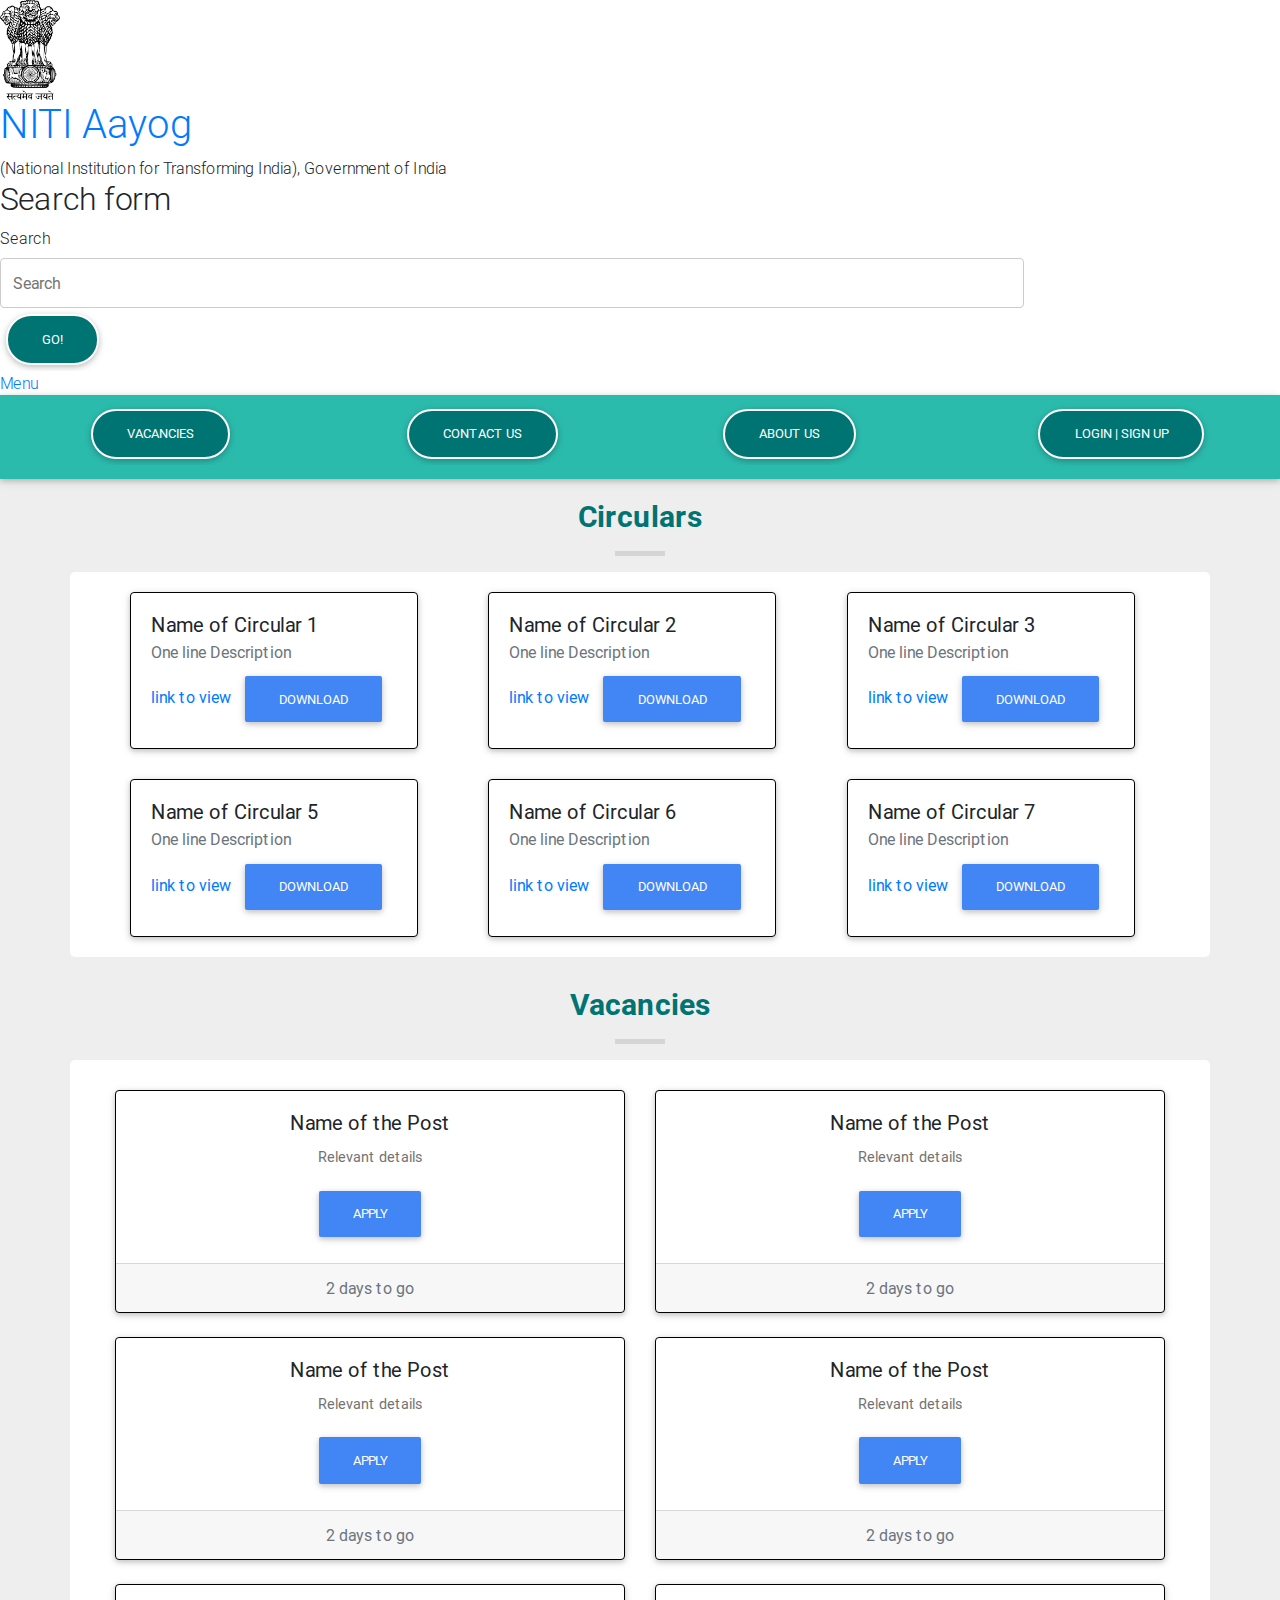
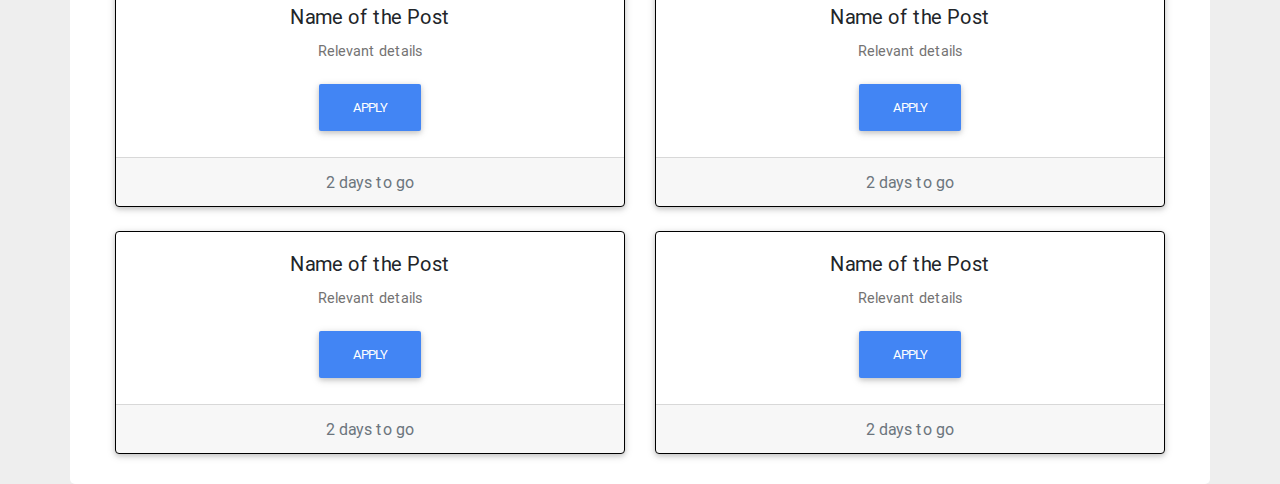
<file: index.html>
<!DOCTYPE html>
<html lang="en">

<head>
    <meta charset="utf-8">
    <meta name="viewport" content="width=device-width, initial-scale=1, shrink-to-fit=no">
    <meta http-equiv="x-ua-compatible" content="ie=edge">
    <title>Niti Recruitment Portal</title>
    <!--niti-->
    <script src="http://www.niti.gov.in/writereaddata/files/js/js_jpJjaUC0z8JMIyav5oQrYykDRUb64rpaUDpB4Y9aklU.js"></script>
    <script src="http://www.niti.gov.in/writereaddata/files/js/js_kjGM7jX1eYCQbEk4ubtTH8-fhvlhzxwjHW8Nm7xWO4g.js"></script>
    <script src="http://www.niti.gov.in/writereaddata/files/js/js_NpX2cwCeepkWZZ194B6-ViyVBHleaYLOx5R9EWBOMRU.js"></script>
    <script src="http://www.niti.gov.in/writereaddata/files/js/js_dSWe28R9aut0zk2Q7D9gMSKfigN2S6f7tV-BBDjqfqI.js"></script>
    <script src="http://www.niti.gov.in/sites/all/modules/lightbox2/js/lightbox.js?1530437818"></script>
    <link rel="shortcut icon" href="http://www.niti.gov.in/writereaddata/files/emblem.png" type="image/png" />
    <meta name="generator" content="Drupal 7 (http://drupal.org)" />
    <link rel="canonical" href="http://www.niti.gov.in/" />
    <link rel="shortlink" href="http://www.niti.gov.in/" />
    <link type="text/css" rel="stylesheet" href="http://www.niti.gov.in/writereaddata/files/css/css_7WwIWPcF3BJH2MEvXMilj8qkzJhDtivNbgRsXt-CP00.css" media="all" />
    <link type="text/css" rel="stylesheet" href="http://www.niti.gov.in/writereaddata/files/css/css_Q7R7Blo9EYqLDI5rIlO_T3uTFBjIXjLpcqMHjTvVdmg.css" media="all" />
    <link type="text/css" rel="stylesheet" href="http://www.niti.gov.in/writereaddata/files/css/css_LuD7btqj1rni-HdrR0wZyMIfYbNznzS1nXclUw0UZ9Y.css" media="all" />
    <link type="text/css" rel="stylesheet" href="http://www.niti.gov.in/writereaddata/files/css/css_3mxk3jWqjvqOjJopFtLdXjQjDxbTR7etUqF1J7_Hlag.css" media="all" />
    <style media="screen">body{font-size:100%  !important;}body.textsize-90{font-size:90% !important;}body.textsize-100{font-size:100% !important;}body.textsize-110{font-size:110% !important;}
    </style>
    <link type="text/css" rel="stylesheet" href="http://www.niti.gov.in/writereaddata/files/css/css_LnYnQzcXuZdIU-yYnA8WXchv96RvdPucZhVtla4vemw.css" media="all" />
    <link type="text/css" rel="stylesheet" href="http://www.niti.gov.in/writereaddata/files/css/css_tJ5zVyCXjg4k4UAA5_IsV2lEQHkvtgb7GluPUnXw6oo.css" media="all" />
    <link type="text/css" rel="stylesheet" href="http://www.niti.gov.in/styleswitcher/css/niti?pao4of" media="all" id="styleswitcher-css" />
    <!--end of niti part-->
    <link rel="stylesheet" href="https://stackpath.bootstrapcdn.com/bootstrap/4.1.1/css/bootstrap.min.css" integrity="sha384-WskhaSGFgHYWDcbwN70/dfYBj47jz9qbsMId/iRN3ewGhXQFZCSftd1LZCfmhktB" crossorigin="anonymous">
    <script src="https://code.jquery.com/jquery-3.3.1.slim.min.js" integrity="sha384-q8i/X+965DzO0rT7abK41JStQIAqVgRVzpbzo5smXKp4YfRvH+8abtTE1Pi6jizo" crossorigin="anonymous"></script>
    <script src="//cdnjs.cloudflare.com/ajax/libs/jquery/3.2.1/jquery.min.js"></script>
    <script src="https://cdnjs.cloudflare.com/ajax/libs/popper.js/1.14.3/umd/popper.min.js" integrity="sha384-ZMP7rVo3mIykV+2+9J3UJ46jBk0WLaUAdn689aCwoqbBJiSnjAK/l8WvCWPIPm49" crossorigin="anonymous"></script>
    <script src="https://stackpath.bootstrapcdn.com/bootstrap/4.1.1/js/bootstrap.min.js" integrity="sha384-smHYKdLADwkXOn1EmN1qk/HfnUcbVRZyYmZ4qpPea6sjB/pTJ0euyQp0Mk8ck+5T" crossorigin="anonymous"></script>
    <link rel="stylesheet" href="https://maxcdn.bootstrapcdn.com/font-awesome/4.7.0/css/font-awesome.min.css">
    <link href="css/bootstrap.min.css" rel="stylesheet">
    <link href="css/mdb.min.css" rel="stylesheet">
    <link href="css/style.css" rel="stylesheet">
    <script src="myscript.js" type="text/javascript"></script>
</head>

<body>
<div class="header-box">
    <div class="mid-box">

        <div class="emblem"><img alt="emblem" title="emblem" src="img/emblem.png" style="width: 60px ;height:100px; "><a href="http://niti.gov.in" title="National Emblem" rel="home" class="header__logo" id="logo"></a></div>

        <!--end of emblem-->
        <div class="header__name-and-slogan logo" id="name-and-slogan">
            <h1 class="header__site-name" id="site-name">
                <a href="http://niti.gov.in"
                   title="Home" class="header__site-link"
                   rel="home">
                    NITI Aayog

                </a>
            </h1>
            <span>(National Institution for Transforming India), Government of India  </span>


        </div>
        <!--end of logo-->
        <div class="header-box-right">
            <div class="header__region region region-header">
                <div id="block-block-16" class="block block-block first odd">



                    <script type="text/javascript">
                        (function ($) {
                            $(document).ready(function() {
                                // Open PDF In New Window
                                $('a[href$=".pdf"]').attr('target', '_blank');
                                $('table').attr("title","<a href="http://www.niti.gov.in/content/overview-sustainable-development-goals">Sustainable Development Goals</a>");
                                    });

                        }(jQuery));
                    </script>

                    <script type="text/javascript">
                        (function ($) {
                            $(document).ready(function() {
                                // apply Image alt attribute
                                $('img[title="application/pdf"]').attr('alt', 'png-image');
                                $('a[id="text_resize_increase"]').prepend('<img title="Increse" src="http://www.niti.gov.in/sites/all/modules/text_resize/aBig.gif" />')
                                $('a[id="text_resize_reset"]').prepend('<img title="Reset" src="http://www.niti.gov.in/sites/all/modules/text_resize/a_reset.gif" />')
                                $('a[id="text_resize_decrease"]').prepend('<img title="Decrease" src="http://www.niti.gov.in/sites/all/modules/text_resize/aSmall.gif" />')
                                $('img[title="Increse"]').attr("alt","Increse");
                                $('img[title="Reset"]').attr("alt","Reset");
                                $('img[title="Decrease"]').attr("alt","Decrease");
                                // $('img[src$=".gif"]').attr('alt', 'gif icon');
                                $('img[class="file-icon"]').attr('alt', 'docx/xlsx/pdf icon');
                                $('img[src$="/sites/default/files/imagepdf.png"]').attr('alt', 'pdf icon');
                                $('img[src$="/writereaddata/files/application-pdf.png"]').attr('alt', 'pdf icon');
                                $('img[src$="/writereaddata/files/header_images/extlink.png"]').attr('alt', 'External icon');
                                $('img[src$="/writereaddata/files/header_images/new-img.gif"]').attr('alt', 'New icon Image');
                            });

                        }(jQuery));
                    </script>


                </div>
                <div id="block-block-20" class="block block-block even">


                    <script type="text/javascript">
                        (function ($) {
                            $(document).ready(function() {
                                // apply Image alt attribute
                                $('table').prepend("<caption><a href="http://www.niti.gov.in/content/overview-sustainable-development-goals">Sustainable Development Goals</a></caption>");
                                    $('iframe').attr("title","iframe");
                            });

                        }(jQuery));
                    </script>
                </div>
                <div id="block-search-form" class="search block block-search last odd" role="search">


                    <form onsubmit='searchSubmit()' action='/' method='post' id='search-block-form' accept-charset='UTF-8'><input type='hidden' name='form-name' value='search-block-form' /><div><div class="container-inline">
                        <h2 class="element-invisible">Search form</h2>
                        <div class="form-item form-type-textfield form-item-search-block-form">
                            <label class="element-invisible" for="edit-search-block-form--2">Search </label>
                            <input title="Enter the terms you wish to search for." placeholder="Search" type="text" id="edit-search-block-form--2" name="search_block_form" value="" size="20" maxlength="128" class="form-text" />
                        </div>
                        <div class="form-actions form-wrapper" id="edit-actions"><input class="btn btn-default searchgo form-submit" type="submit" id="edit-submit" name="op" value="GO!" /></div><input type="hidden" name="form_build_id" value="form-KEzJidqBlEVQ7ThKzc7wx9_TuK3QgQsQlXK5jsI6SR4" />
                        <input type="hidden" name="form_id" value="search_block_form" />
                    </div>
                    </div></form>
                </div>
            </div>
            <!--end of search-->
            <a class="toggle-nav-bar" href="javascript:void(0);">
                <span class="menu-icon"></span>
                <span class="menu-text">Menu</span></a>
        </div>
        <!--endo of header-box-right-->
    </div>
    <!--end of header-box-mid-->
</div>
<nav class="navbar navbar-expand-lg navbar-dark default-color lighten-4">
    <button class="navbar-toggler" type="button" data-toggle="collapse" data-target="#basicExampleNav" aria-controls="basicExampleNav"
            aria-expanded="false" aria-label="Toggle navigation">
        <span class="navbar-toggler-icon"></span>
    </button>
    <div class="container">
        <div class="row">
            <!-- Collapsible content -->
            <div class="collapse navbar-collapse" id="basicExampleNav">

                <!-- Links -->
                <ul class="navbar-nav mr-auto">
                    <div class="col-md-5">
                        <li class="nav-item active">
                            <a href="#vacancies"><button type="button" class="btn btn-default">Vacancies</button></a>
                        </li>
                    </div>
                    <div class="col-md-5">
                        <li class="nav-item">
                            <a href="contactus.html"><button type="button" class="btn btn-default">Contact Us</button></a>
                        </li>
                    </div>
                    <div class="col-md-5">
                        <li class="nav-item">
                            <a href="About%20Us.html"> <button type="button" class="btn btn-default">About Us</button></a>
                        </li>
                    </div>
                    <div class="col-md-5">
                        <li class="nav-item">
                            <button type="button" class="btn btn-default" data-toggle="modal" data-target="#modalLRForm">Login | Sign up</button>
                        </li>
                    </div>


                </ul>

            </div>
        </div>
    </div>

</nav>
<div class="colorme" style="background-color: #eeeeee">

    <div class="heading" style="padding-top: 20px;">

        <center> <h1 style="color: #007473 !important; font-size:30px; font-weight: bolder;"><strong>Circulars</strong></h1> </center>
        <hr style="width: 50px; border-width: thick">
    </div>
    <div class="container">
        <div class="row" id="pad-right" style="background-color: white;padding:20px; border-radius: 5px; ">
            <div class="col-md-12" style="padding-left: 40px;">
                <div class="row" style="padding-bottom: 30px; ">
                    <div class="col-md-4 col-sm-12" id="pad-left">
                        <div class="card" style="width: 18rem; border:1px solid black;">
                            <div class="card-body">
                                <h5 class="card-title">Name of Circular 1</h5>
                                <h6 class="card-subtitle mb-2 text-muted">One line Description</h6>
                                <a href="#" class="card-link">link to view</a>&nbsp;
                                <a href="#" class="btn btn-primary">Download</a>
                            </div>
                        </div>
                    </div>
                    <div class="col-md-4 col-sm-12" id="pad-left">
                        <div class="card" style="width: 18rem;border:1px solid black;">
                            <div class="card-body">
                                <h5 class="card-title">Name of Circular 2</h5>
                                <h6 class="card-subtitle mb-2 text-muted">One line Description</h6>
                                <a href="#" class="card-link">link to view</a>&nbsp;
                                <a href="#" class="btn btn-primary">Download</a>
                            </div>
                        </div>

                    </div>
                    <div class="col-md-4 col-sm-12"  id="pad-left">
                        <div class="card" style="width: 18rem;border:1px solid black;">
                            <div class="card-body">
                                <h5 class="card-title">Name of Circular 3</h5>
                                <h6 class="card-subtitle mb-2 text-muted">One line Description</h6>
                                <a href="#" class="card-link">link to view</a>&nbsp;
                                <a href="#" class="btn btn-primary">Download</a>
                            </div>
                        </div>
                    </div>
                </div>
                <div class="row">
                    <div class="col-md-4 col-sm-12" id="pad-left">
                        <div class="card" style="width: 18rem;border:1px solid black;">
                            <div class="card-body">
                                <h5 class="card-title">Name of Circular 5</h5>
                                <h6 class="card-subtitle mb-2 text-muted">One line Description</h6>
                                <a href="#" class="card-link">link to view</a>&nbsp;
                                <a href="#" class="btn btn-primary">Download</a>
                            </div>
                        </div>
                    </div>
                    <div class="col-md-4 col-sm-12"  id="pad-left">
                        <div class="card" style="width: 18rem;border:1px solid black;">
                            <div class="card-body">
                                <h5 class="card-title">Name of Circular 6</h5>
                                <h6 class="card-subtitle mb-2 text-muted">One line Description</h6>
                                <a href="#" class="card-link">link to view</a>&nbsp;
                                <a href="#" class="btn btn-primary">Download</a>
                            </div>
                        </div>
                    </div>
                    <div class="col-md-4 col-sm-12"  id="pad-left">
                        <div class="card" style="width: 18rem;border:1px solid black;">
                            <div class="card-body">
                                <h5 class="card-title">Name of Circular 7</h5>
                                <h6 class="card-subtitle mb-2 text-muted">One line Description</h6>
                                <a href="#" class="card-link">link to view</a>&nbsp;
                                <a href="#" class="btn btn-primary">Download</a>
                            </div>
                        </div>
                    </div>
                </div>
            </div>
        </div>
    </div>


    <!--Modal: Login / Register Form-->
    <div class="modal fade" id="modalLRForm" tabindex="-1" role="dialog" aria-labelledby="myModalLabel" aria-hidden="true">
        <div class="modal-dialog cascading-modal" role="document">
            <!--Content-->
            <div class="modal-content">

                <!--Modal cascading tabs-->
                <div class="modal-c-tabs">

                    <!-- Nav tabs -->
                    <ul class="nav nav-tabs tabs-2 light-blue darken-3" role="tablist">
                        <li class="nav-item">
                            <a class="nav-link active" data-toggle="tab" href="#panel7" role="tab"><i class="fa fa-user mr-1"></i> Login</a>
                        </li>
                        <li class="nav-item">
                            <a class="nav-link" data-toggle="tab" href="#panel8" role="tab"><i class="fa fa-user-plus mr-1"></i> Register</a>
                        </li>
                    </ul>

                    <!-- Tab panels -->
                    <div class="tab-content">
                        <!--Panel 7-->
                        <div class="tab-pane fade in show active" id="panel7" role="tabpanel">

                            <!--Body-->
                            <div class="modal-body mb-1">
                                <div class="md-form form-sm mb-5">
                                    <i class="fa fa-envelope prefix"></i>
                                    <input type="email" id="modalLRInput10" class="form-control form-control-sm validate">
                                    <label data-error="wrong" data-success="right" for="modalLRInput10">Your email</label>
                                </div>

                                <div class="md-form form-sm mb-4">
                                    <i class="fa fa-lock prefix"></i>
                                    <input type="password" id="modalLRInput11" class="form-control form-control-sm validate">
                                    <label data-error="wrong" data-success="right" for="modalLRInput11">Your password</label>
                                </div>
                                <div class="text-center mt-2">
                                    <a href="index2.html"><button class="btn btn-info">Log in <i class="fa fa-sign-in ml-1"></i></button></a>
                                </div>
                            </div>
                            <!--Footer-->
                            <div class="modal-footer">
                                <div class="options text-center text-md-right mt-1">
                                    <p>Not a member? <a href="#" class="blue-text">Sign Up</a></p>
                                    <p>Forgot <a href="#" class="blue-text">Password?</a></p>
                                </div>
                                <button type="button" class="btn btn-outline-info waves-effect ml-auto" data-dismiss="modal">Close</button>
                            </div>

                        </div>
                        <!--/.Panel 7-->

                        <!--Panel 8-->
                        <div class="tab-pane fade" id="panel8" role="tabpanel">

                            <!--Body-->
                            <div class="modal-body">
                                <div class="md-form form-sm mb-5">
                                    <i class="fa fa-envelope prefix"></i>
                                    <input type="email" id="modalLRInput12" class="form-control form-control-sm validate">
                                    <label data-error="wrong" data-success="right" for="modalLRInput12">Your email</label>
                                </div>

                                <div class="md-form form-sm mb-5">
                                    <i class="fa fa-lock prefix"></i>
                                    <input type="password" id="modalLRInput13" class="form-control form-control-sm validate">
                                    <label data-error="wrong" data-success="right" for="modalLRInput13">Your password</label>
                                </div>

                                <div class="md-form form-sm mb-4">
                                    <i class="fa fa-lock prefix"></i>
                                    <input type="password" id="modalLRInput14" class="form-control form-control-sm validate">
                                    <label data-error="wrong" data-success="right" for="modalLRInput14">Repeat password</label>
                                </div>

                                <div class="text-center form-sm mt-2">
                                    <button class="btn btn-info">Sign up <i class="fa fa-sign-in ml-1"></i></button>
                                </div>

                            </div>
                            <!--Footer-->
                            <div class="modal-footer">
                                <div class="options text-right">
                                    <p class="pt-1">Already have an account? <a href="#" class="blue-text">Log In</a></p>
                                </div>
                                <button type="button" class="btn btn-outline-info waves-effect ml-auto" data-dismiss="modal">Close</button>
                            </div>
                        </div>
                        <!--/.Panel 8-->
                    </div>

                </div>
            </div>
            <!--/.Content-->
        </div>
    </div>



    <div class="heading" style="padding-top: 30px;" id="vacancies">

        <center> <h1 style="color: #007473 !important; font-size:30px; font-weight: bolder;"><strong>Vacancies</strong></h1> </center>
        <hr style="width: 50px; border-width: thick">
    </div>
    <div class="container" style="padding: 30px; background-color: white;border-radius: 5px;">
        <div class="container-fluid">
            <div class="row">
                <div class="col-md-6 col-sm-12">
                    <div class="card text-center" style="border:1px solid black;">
                        <div class="card-body">
                            <h5 class="card-title">Name of the Post</h5>
                            <p class="card-text" style="text-align: center">Relevant details</p>
                            <button type="button" class="btn btn-primary" data-toggle="modal" data-target="#modalLRForm">Apply</button>
                        </div>
                        <div class="card-footer text-muted">
                            2 days to go
                        </div>
                    </div>
                </div>
                <div class="col-md-6 col-sm-12">
                    <div class="card text-center" style="border:1px solid black;">
                        <div class="card-body">
                            <h5 class="card-title">Name of the Post</h5>
                            <p class="card-text" style="text-align: center">Relevant details</p>
                            <button type="button" class="btn btn-primary" data-toggle="modal" data-target="#modalLRForm">Apply</button>
                        </div>
                        <div class="card-footer text-muted">
                            2 days to go
                        </div>
                    </div>
                </div>
            </div>
        </div>
        <br>
        <div class="container-fluid">

            <div class="row">
                <div class="col-md-6 col-sm-12">
                    <div class="card text-center" style="border:1px solid black;">
                        <div class="card-body">
                            <h5 class="card-title">Name of the Post</h5>
                            <p class="card-text" style="text-align: center">Relevant details</p>
                            <button type="button" class="btn btn-primary" data-toggle="modal" data-target="#modalLRForm">Apply</button>
                        </div>
                        <div class="card-footer text-muted">
                            2 days to go
                        </div>
                    </div>
                </div>
                <div class="col-md-6 col-sm-12">
                    <div class="card text-center" style="border:1px solid black;">
                        <div class="card-body">
                            <h5 class="card-title">Name of the Post</h5>
                            <p class="card-text" style="text-align: center">Relevant details</p>
                            <button type="button" class="btn btn-primary" data-toggle="modal" data-target="#modalLRForm">Apply</button>
                        </div>
                        <div class="card-footer text-muted">
                            2 days to go
                        </div>
                    </div>
                </div>
            </div>
        </div>
        <br>
        <div class="container-fluid">
            <div class="row">
                <div class="col-md-6 col-sm-12">
                    <div class="card text-center" style="border:1px solid black;">
                        <div class="card-body">
                            <h5 class="card-title">Name of the Post</h5>
                            <p class="card-text" style="text-align: center">Relevant details</p>
                            <button type="button" class="btn btn-primary" data-toggle="modal" data-target="#modalLRForm">Apply</button>
                        </div>
                        <div class="card-footer text-muted">
                            2 days to go
                        </div>
                    </div>
                </div>
                <div class="col-md-6 col-sm-12">
                    <div class="card text-center" style="border:1px solid black;">
                        <div class="card-body">
                            <h5 class="card-title">Name of the Post</h5>
                            <p class="card-text" style="text-align: center">Relevant details</p>
                            <button type="button" class="btn btn-primary" data-toggle="modal" data-target="#modalLRForm">Apply</button>
                        </div>
                        <div class="card-footer text-muted">
                            2 days to go
                        </div>
                    </div>
                </div>
            </div>
        </div>
        <br>
        <div class="container-fluid">
            <div class="row">
                <div class="col-md-6 col-sm-12">
                    <div class="card text-center" style="border:1px solid black;">
                        <div class="card-body">
                            <h5 class="card-title">Name of the Post</h5>
                            <p class="card-text" style="text-align: center">Relevant details</p>
                            <button type="button" class="btn btn-primary" data-toggle="modal" data-target="#modalLRForm">Apply</button>
                        </div>
                        <div class="card-footer text-muted">
                            2 days to go
                        </div>
                    </div>
                </div>
                <div class="col-md-6 col-sm-12">
                    <div class="card text-center" style="border:1px solid black;">
                        <div class="card-body">
                            <h5 class="card-title">Name of the Post</h5>
                            <p class="card-text" style="text-align: center">Relevant details</p>
                            <button type="button" class="btn btn-primary" data-toggle="modal" data-target="#modalLRForm">Apply</button>
                        </div>
                        <div class="card-footer text-muted">
                            2 days to go
                        </div>
                    </div>
                </div>
            </div>
        </div>





        <script type="text/javascript" src="js/jquery-3.3.1.min.js"></script>
        <script type="text/javascript" src="js/popper.min.js"></script>
        <script type="text/javascript" src="js/bootstrap.min.js"></script>
        <script type="text/javascript" src="js/mdb.min.js"></script>

</body>

</html>
</file>
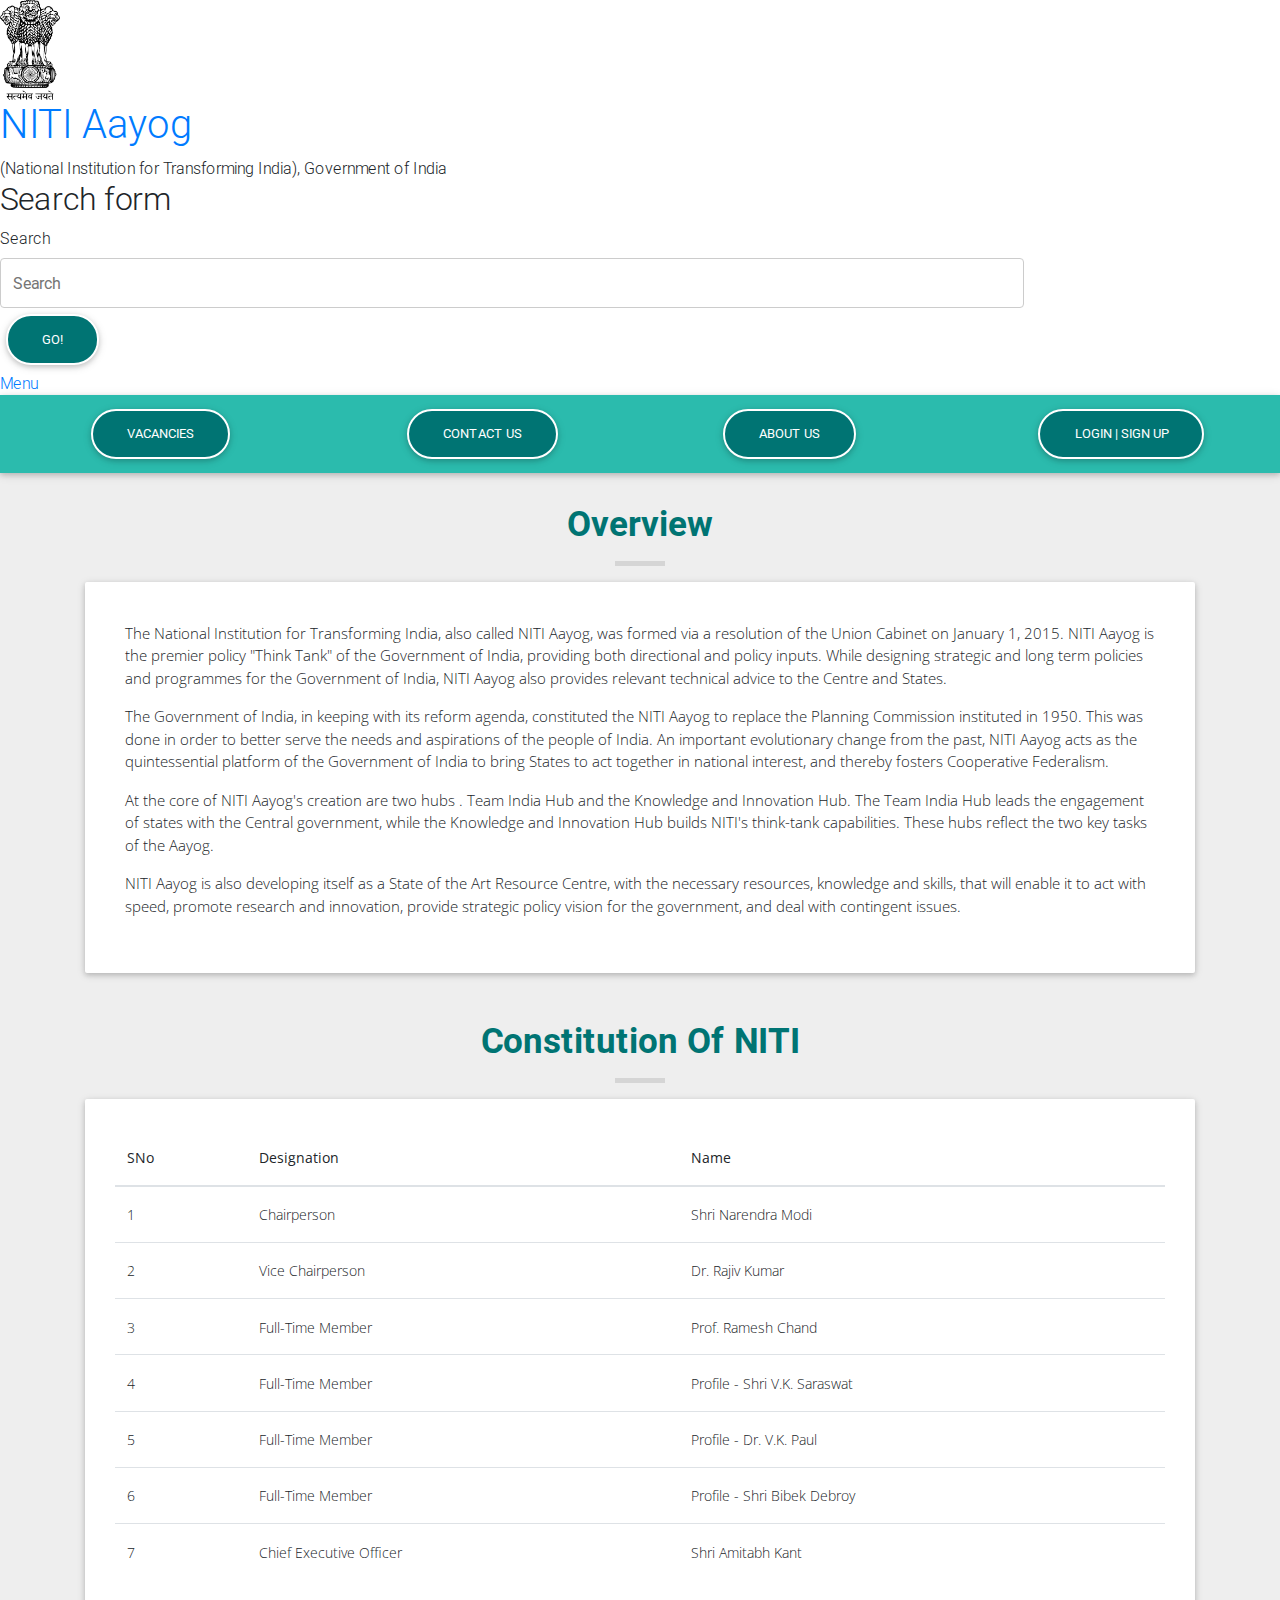
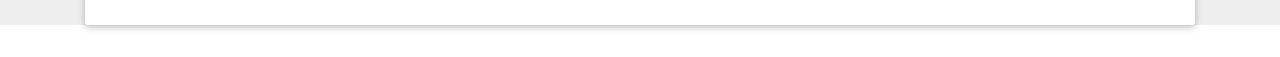
<file: About Us.html>
<!DOCTYPE html>
<html lang="en">
<head>
    <meta charset="UTF-8">
    <title>Title</title>
    <link href="https://fonts.googleapis.com/css?family=Open+Sans" rel="stylesheet">

    <meta name="viewport" content="width=device-width, initial-scale=1">
    <link rel="stylesheet" type="text/css" href="css/style.css">
    <link rel="stylesheet" href="https://stackpath.bootstrapcdn.com/bootstrap/4.1.0/css/bootstrap.min.css" integrity="sha384-9gVQ4dYFwwWSjIDZnLEWnxCjeSWFphJiwGPXr1jddIhOegiu1FwO5qRGvFXOdJZ4" crossorigin="anonymous">
    <link rel="stylesheet" href="https://use.fontawesome.com/releases/v5.1.0/css/all.css" integrity="sha384-lKuwvrZot6UHsBSfcMvOkWwlCMgc0TaWr+30HWe3a4ltaBwTZhyTEggF5tJv8tbt" crossorigin="anonymous">    <script src="https://code.jquery.com/jquery-3.3.1.slim.min.js" integrity="sha384-q8i/X+965DzO0rT7abK41JStQIAqVgRVzpbzo5smXKp4YfRvH+8abtTE1Pi6jizo" crossorigin="anonymous"></script>
    <script src="https://code.jquery.com/jquery-3.3.1.slim.min.js" integrity="sha384-q8i/X+965DzO0rT7abK41JStQIAqVgRVzpbzo5smXKp4YfRvH+8abtTE1Pi6jizo" crossorigin="anonymous"></script>
    <script src="https://cdnjs.cloudflare.com/ajax/libs/popper.js/1.14.3/umd/popper.min.js" integrity="sha384-ZMP7rVo3mIykV+2+9J3UJ46jBk0WLaUAdn689aCwoqbBJiSnjAK/l8WvCWPIPm49" crossorigin="anonymous"></script>
    <script src="https://stackpath.bootstrapcdn.com/bootstrap/4.1.1/js/bootstrap.min.js" integrity="sha384-smHYKdLADwkXOn1EmN1qk/HfnUcbVRZyYmZ4qpPea6sjB/pTJ0euyQp0Mk8ck+5T" crossorigin="anonymous"></script>


    <!-- for contactus-->
    <script src="http://www.niti.gov.in/writereaddata/files/js/js_jpJjaUC0z8JMIyav5oQrYykDRUb64rpaUDpB4Y9aklU.js"></script>
    <script src="http://www.niti.gov.in/writereaddata/files/js/js_kjGM7jX1eYCQbEk4ubtTH8-fhvlhzxwjHW8Nm7xWO4g.js"></script>
    <script src="http://www.niti.gov.in/writereaddata/files/js/js_NpX2cwCeepkWZZ194B6-ViyVBHleaYLOx5R9EWBOMRU.js"></script>
    <script src="http://www.niti.gov.in/writereaddata/files/js/js_dSWe28R9aut0zk2Q7D9gMSKfigN2S6f7tV-BBDjqfqI.js"></script>
    <script src="http://www.niti.gov.in/sites/all/modules/lightbox2/js/lightbox.js?1530437818"></script>
    <link rel="shortcut icon" href="http://www.niti.gov.in/writereaddata/files/emblem.png" type="image/png" />
    <meta name="generator" content="Drupal 7 (http://drupal.org)" />
    <link rel="canonical" href="http://www.niti.gov.in/" />
    <link rel="shortlink" href="http://www.niti.gov.in/" />
    <link type="text/css" rel="stylesheet" href="http://www.niti.gov.in/writereaddata/files/css/css_7WwIWPcF3BJH2MEvXMilj8qkzJhDtivNbgRsXt-CP00.css" media="all" />
    <link type="text/css" rel="stylesheet" href="http://www.niti.gov.in/writereaddata/files/css/css_Q7R7Blo9EYqLDI5rIlO_T3uTFBjIXjLpcqMHjTvVdmg.css" media="all" />
    <link type="text/css" rel="stylesheet" href="http://www.niti.gov.in/writereaddata/files/css/css_LuD7btqj1rni-HdrR0wZyMIfYbNznzS1nXclUw0UZ9Y.css" media="all" />
    <link type="text/css" rel="stylesheet" href="http://www.niti.gov.in/writereaddata/files/css/css_3mxk3jWqjvqOjJopFtLdXjQjDxbTR7etUqF1J7_Hlag.css" media="all" />
    <style media="screen">body{font-size:100%  !important;}body.textsize-90{font-size:90% !important;}body.textsize-100{font-size:100% !important;}body.textsize-110{font-size:110% !important;}
    </style>
    <link type="text/css" rel="stylesheet" href="http://www.niti.gov.in/writereaddata/files/css/css_LnYnQzcXuZdIU-yYnA8WXchv96RvdPucZhVtla4vemw.css" media="all" />
    <link type="text/css" rel="stylesheet" href="http://www.niti.gov.in/writereaddata/files/css/css_tJ5zVyCXjg4k4UAA5_IsV2lEQHkvtgb7GluPUnXw6oo.css" media="all" />
    <link type="text/css" rel="stylesheet" href="http://www.niti.gov.in/styleswitcher/css/niti?pao4of" media="all" id="styleswitcher-css" />
    <link rel="stylesheet" href="https://maxcdn.bootstrapcdn.com/font-awesome/4.7.0/css/font-awesome.min.css">
    <link href="css/bootstrap.min.css" rel="stylesheet">
    <link href="css/mdb.min.css" rel="stylesheet">
    <link href="css/style.css" rel="stylesheet">
    <style>

        colorme{
            background-color: #eeeeee;
        }
    </style>

</head>
<body>
<div class="header-box">
    <div class="mid-box">

        <div class="emblem"><img alt="emblem" title="emblem" src="img/emblem.png" style="width: 60px ;height:100px; "><a href="http://niti.gov.in" title="National Emblem" rel="home" class="header__logo" id="logo"></a></div>

        <!--end of emblem-->
        <div class="header__name-and-slogan logo" id="name-and-slogan">
            <h1 class="header__site-name" id="site-name">
                <a href="http://niti.gov.in"
                   title="Home" class="header__site-link"
                   rel="home">
                    NITI Aayog

                </a>
            </h1>
            <span>(National Institution for Transforming India), Government of India  </span>


        </div>
        <!--end of logo-->
        <div class="header-box-right">
            <div class="header__region region region-header">
                <div id="block-block-16" class="block block-block first odd">



                    <script type="text/javascript">
                        (function ($) {
                            $(document).ready(function() {
                                // Open PDF In New Window
                                $('a[href$=".pdf"]').attr('target', '_blank');
                                $('table').attr("title","<a href="http://www.niti.gov.in/content/overview-sustainable-development-goals">Sustainable Development Goals</a>");
                                    });

                        }(jQuery));
                    </script>

                    <script type="text/javascript">
                        (function ($) {
                            $(document).ready(function() {
                                // apply Image alt attribute
                                $('img[title="application/pdf"]').attr('alt', 'png-image');
                                $('a[id="text_resize_increase"]').prepend('<img title="Increse" src="http://www.niti.gov.in/sites/all/modules/text_resize/aBig.gif" />')
                                $('a[id="text_resize_reset"]').prepend('<img title="Reset" src="http://www.niti.gov.in/sites/all/modules/text_resize/a_reset.gif" />')
                                $('a[id="text_resize_decrease"]').prepend('<img title="Decrease" src="http://www.niti.gov.in/sites/all/modules/text_resize/aSmall.gif" />')
                                $('img[title="Increse"]').attr("alt","Increse");
                                $('img[title="Reset"]').attr("alt","Reset");
                                $('img[title="Decrease"]').attr("alt","Decrease");
                                // $('img[src$=".gif"]').attr('alt', 'gif icon');
                                $('img[class="file-icon"]').attr('alt', 'docx/xlsx/pdf icon');
                                $('img[src$="/sites/default/files/imagepdf.png"]').attr('alt', 'pdf icon');
                                $('img[src$="/writereaddata/files/application-pdf.png"]').attr('alt', 'pdf icon');
                                $('img[src$="/writereaddata/files/header_images/extlink.png"]').attr('alt', 'External icon');
                                $('img[src$="/writereaddata/files/header_images/new-img.gif"]').attr('alt', 'New icon Image');
                            });

                        }(jQuery));
                    </script>


                </div>
                <div id="block-block-20" class="block block-block even">


                    <script type="text/javascript">
                        (function ($) {
                            $(document).ready(function() {
                                // apply Image alt attribute
                                $('table').prepend("<caption><a href="http://www.niti.gov.in/content/overview-sustainable-development-goals">Sustainable Development Goals</a></caption>");
                                    $('iframe').attr("title","iframe");
                            });

                        }(jQuery));
                    </script>
                </div>
                <div id="block-search-form" class="search block block-search last odd" role="search">


                    <form onsubmit="searchSubmit()" action="/" method="post" id="search-block-form" accept-charset="UTF-8"><div><div class="container-inline">
                        <h2 class="element-invisible">Search form</h2>
                        <div class="form-item form-type-textfield form-item-search-block-form">
                            <label class="element-invisible" for="edit-search-block-form--2">Search </label>
                            <input title="Enter the terms you wish to search for." placeholder="Search" type="text" id="edit-search-block-form--2" name="search_block_form" value="" size="20" maxlength="128" class="form-text" />
                        </div>
                        <div class="form-actions form-wrapper" id="edit-actions"><input class="btn btn-default searchgo form-submit" type="submit" id="edit-submit" name="op" value="GO!" /></div><input type="hidden" name="form_build_id" value="form-KEzJidqBlEVQ7ThKzc7wx9_TuK3QgQsQlXK5jsI6SR4" />
                        <input type="hidden" name="form_id" value="search_block_form" />
                    </div>
                    </div></form>
                </div>
            </div>
            <!--end of search-->
            <a class="toggle-nav-bar" href="javascript:void(0);">
                <span class="menu-icon"></span>
                <span class="menu-text">Menu</span></a>
        </div>
        <!--endo of header-box-right-->
    </div>
    <!--end of header-box-mid-->
</div>

<nav class="navbar navbar-expand-lg navbar-dark default-color lighten-4">
    <button class="navbar-toggler" type="button" data-toggle="collapse" data-target="#basicExampleNav" aria-controls="basicExampleNav"
            aria-expanded="false" aria-label="Toggle navigation">
        <span class="navbar-toggler-icon"></span>
    </button>
    <div class="container">
        <div class="row">
            <!-- Collapsible content -->
            <div class="collapse navbar-collapse" id="basicExampleNav">

                <!-- Links -->
                <ul class="navbar-nav mr-auto">
                    <div class="col-md-5">
                        <li class="nav-item active">
                            <a href="index.html"><button type="button" class="btn btn-default">Vacancies</button></a>
                        </li>
                    </div>
                    <div class="col-md-5">
                        <li class="nav-item">
                            <a href="contactus.html"><button type="button" class="btn btn-default">Contact Us</button></a>
                        </li>
                    </div>
                    <div class="col-md-5">
                        <li class="nav-item">
                            <a href="#"><button type="button" class="btn btn-default">About Us</button></a>
                        </li>
                    </div>
                    <div class="col-md-5">
                        <li class="nav-item">
                            <button type="button" class="btn btn-default" data-toggle="modal" data-target="#modalLRForm">Login | Sign up</button>
                        </li>
                    </div>


                </ul>

            </div>
        </div>
    </div>

</nav>
<div class="modal fade" id="modalLRForm" tabindex="-1" role="dialog" aria-labelledby="myModalLabel" aria-hidden="true">
    <div class="modal-dialog cascading-modal" role="document">
        <!--Content-->
        <div class="modal-content">

            <!--Modal cascading tabs-->
            <div class="modal-c-tabs">

                <!-- Nav tabs -->
                <ul class="nav nav-tabs tabs-2 light-blue darken-3" role="tablist">
                    <li class="nav-item">
                        <a class="nav-link active" data-toggle="tab" href="#panel7" role="tab"><i class="fa fa-user mr-1"></i> Login</a>
                    </li>
                    <li class="nav-item">
                        <a class="nav-link" data-toggle="tab" href="#panel8" role="tab"><i class="fa fa-user-plus mr-1"></i> Register</a>
                    </li>
                </ul>

                <!-- Tab panels -->
                <div class="tab-content">
                    <!--Panel 7-->
                    <div class="tab-pane fade in show active" id="panel7" role="tabpanel">

                        <!--Body-->
                        <div class="modal-body mb-1">
                            <div class="md-form form-sm mb-5">
                                <i class="fa fa-envelope prefix"></i>
                                <input type="email" id="modalLRInput10" class="form-control form-control-sm validate">
                                <label data-error="wrong" data-success="right" for="modalLRInput10">Your email</label>
                            </div>

                            <div class="md-form form-sm mb-4">
                                <i class="fa fa-lock prefix"></i>
                                <input type="password" id="modalLRInput11" class="form-control form-control-sm validate">
                                <label data-error="wrong" data-success="right" for="modalLRInput11">Your password</label>
                            </div>
                            <div class="text-center mt-2">
                                <button class="btn btn-info">Log in <i class="fa fa-sign-in ml-1"></i></button>
                            </div>
                        </div>
                        <!--Footer-->
                        <div class="modal-footer">
                            <div class="options text-center text-md-right mt-1">
                                <p>Not a member? <a href="#" class="blue-text">Sign Up</a></p>
                                <p>Forgot <a href="#" class="blue-text">Password?</a></p>
                            </div>
                            <button type="button" class="btn btn-outline-info waves-effect ml-auto" data-dismiss="modal">Close</button>
                        </div>

                    </div>
                    <!--/.Panel 7-->

                    <!--Panel 8-->
                    <div class="tab-pane fade" id="panel8" role="tabpanel">

                        <!--Body-->
                        <div class="modal-body">
                            <div class="md-form form-sm mb-5">
                                <i class="fa fa-envelope prefix"></i>
                                <input type="email" id="modalLRInput12" class="form-control form-control-sm validate">
                                <label data-error="wrong" data-success="right" for="modalLRInput12">Your email</label>
                            </div>

                            <div class="md-form form-sm mb-5">
                                <i class="fa fa-lock prefix"></i>
                                <input type="password" id="modalLRInput13" class="form-control form-control-sm validate">
                                <label data-error="wrong" data-success="right" for="modalLRInput13">Your password</label>
                            </div>

                            <div class="md-form form-sm mb-4">
                                <i class="fa fa-lock prefix"></i>
                                <input type="password" id="modalLRInput14" class="form-control form-control-sm validate">
                                <label data-error="wrong" data-success="right" for="modalLRInput14">Repeat password</label>
                            </div>

                            <div class="text-center form-sm mt-2">
                                <button class="btn btn-info">Sign up <i class="fa fa-sign-in ml-1"></i></button>
                            </div>

                        </div>
                        <!--Footer-->
                        <div class="modal-footer">
                            <div class="options text-right">
                                <p class="pt-1">Already have an account? <a href="#" class="blue-text">Log In</a></p>
                            </div>
                            <button type="button" class="btn btn-outline-info waves-effect ml-auto" data-dismiss="modal">Close</button>
                        </div>
                    </div>
                    <!--/.Panel 8-->
                </div>

            </div>
        </div>
        <!--/.Content-->
    </div>
</div>
<div class="colorme" style="background-color: #eeeeee">
<div class="container">
    <div class="heading">

        <center> <h1 style="color: #007473 !important; font-size:35px; font-weight: bolder; padding-top: 30px;"><strong>Overview</strong></h1> </center>
    </div>
    <hr style="width: 50px; border-width: thick">
</div>
<div class="container">
<div class="jumbotron"  style="padding: 40px 40px 40px 40px">
  <p style=" font-size: 15px; font-family: 'Open Sans', sans-serif;">The National Institution for Transforming India, also called NITI Aayog, was formed via a resolution of the Union Cabinet on January 1, 2015. NITI Aayog is the premier policy "Think Tank" of the Government of India, providing both directional and policy inputs. While designing strategic and long term policies and programmes for the Government of India, NITI Aayog also provides relevant technical advice to the Centre and States.</p>
  <p style=" font-size: 15px; font-family: 'Open Sans', sans-serif;">The Government of India, in keeping with its reform agenda, constituted the NITI Aayog to replace the Planning Commission instituted in 1950. This was done in order to better serve the needs and aspirations of the people of India. An important evolutionary change from the past, NITI Aayog acts as the quintessential platform of the Government of India to bring States to act together in national interest, and thereby fosters Cooperative Federalism.</p>
  <p style=" font-size: 15px; font-family: 'Open Sans', sans-serif;">At the core of NITI Aayog's creation are two hubs . Team India Hub and the Knowledge and Innovation Hub. The Team India Hub leads the engagement of states with the Central government, while the Knowledge and Innovation Hub builds NITI's think-tank capabilities. These hubs reflect the two key tasks of the Aayog.</p>
  <p style=" font-size: 15px; font-family: 'Open Sans', sans-serif;">NITI Aayog is also developing itself as a State of the Art Resource Centre, with the necessary resources, knowledge and skills, that will enable it to act with speed, promote research and innovation, provide strategic policy vision for the government, and deal with contingent issues.</p>
</div>
</div>
<div class="container">
    <div class="heading">

        <center> <h1 style="color: #007473 !important; font-size:35px; font-weight: bolder; padding-top: 15px;"><strong>Constitution Of NITI</strong></h1> </center>
    </div>
    <hr style="width: 50px; border-width: thick">
</div>
<div class="container">
<div class="jumbotron" style="padding: 30px 30px 30px 30px">
  <div class="table-responsive">          
  <table class="table">
    <thead>
      <tr>
        <th>SNo</th>
        <th>Designation</th>
        <th>Name</th>
      </tr>
    </thead>
    <tbody>
      <tr>
        <td>1</td>
        <td>Chairperson</td>
        <td>Shri Narendra Modi</td>
      </tr>
       <tr>
        <td>2</td>
        <td>Vice Chairperson</td>
        <td>Dr. Rajiv Kumar</td>
      </tr>
       <tr>
        <td>3</td>
        <td>Full-Time Member</td>
        <td>Prof. Ramesh Chand</td>
      </tr>
       <tr>
        <td>4</td>
        <td>Full-Time Member</td>
        <td>Profile - Shri V.K. Saraswat</td>
      </tr>
       <tr>
        <td>5</td>
        <td>Full-Time Member</td>
        <td>Profile - Dr. V.K. Paul</td>
      </tr>
       <tr>
        <td>6</td>
        <td>Full-Time Member</td>
        <td>Profile - Shri Bibek Debroy</td>
      </tr>
       <tr>
        <td>7</td>
        <td>Chief Executive Officer	</td>
        <td>Shri Amitabh Kant</td>
      </tr>
    </tbody>
  </table>
  </div>
</div>      
  <div>
  </div>
</body>
</html>
</file>
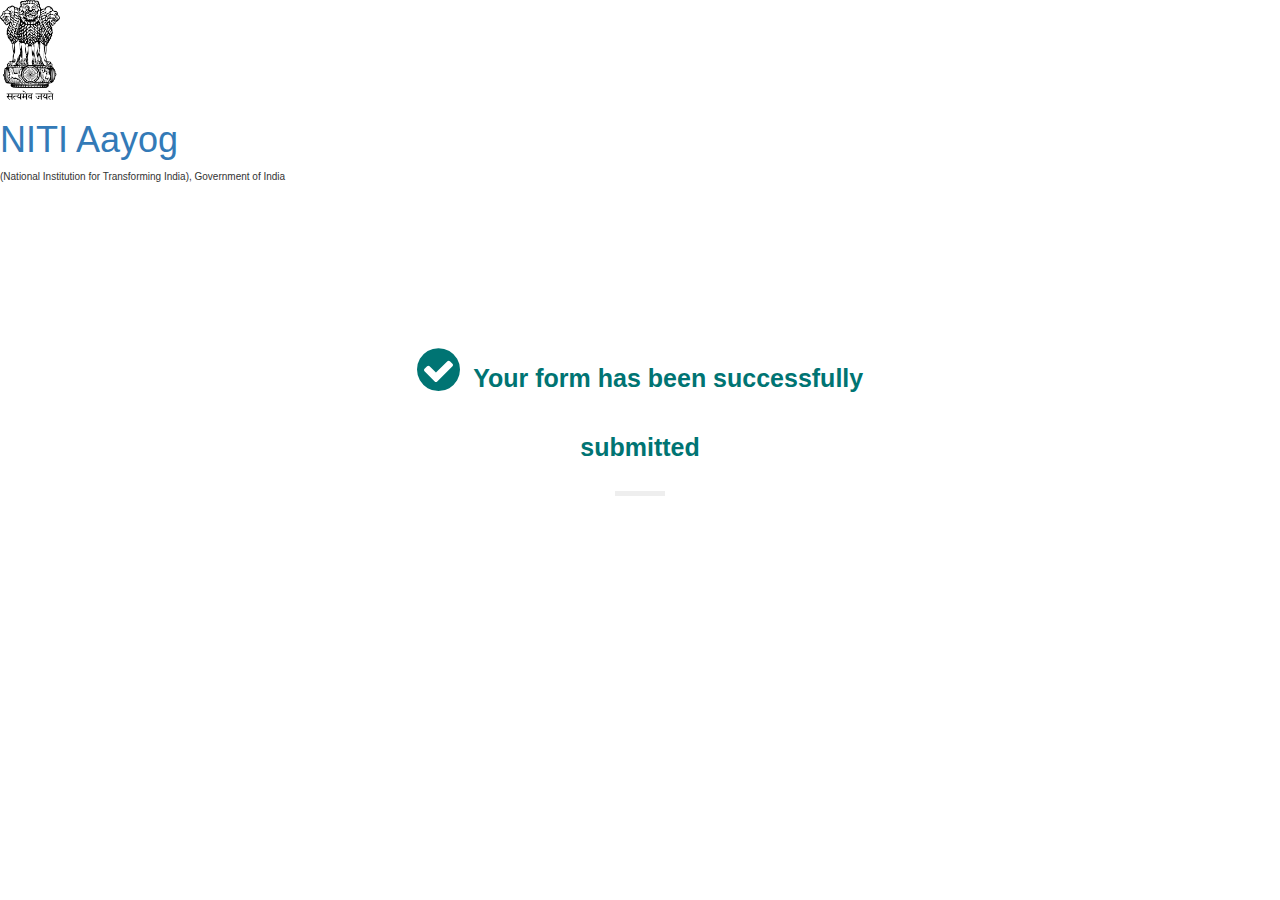
<file: completion.html>
<!DOCTYPE html>
<html lang="en">
<head>
    <meta charset="UTF-8">
    <meta name="viewport" content="width=device-width, initial-scale=1, shrink-to-fit=no">
    <meta http-equiv="x-ua-compatible" content="ie=edge">
    <title>Material Design Bootstrap</title>

    <link href="//netdna.bootstrapcdn.com/bootstrap/3.0.0/css/bootstrap.min.css" rel="stylesheet" id="bootstrap-css">
    <script src="//cdnjs.cloudflare.com/ajax/libs/jquery/3.2.1/jquery.min.js"></script>
    <script src="//netdna.bootstrapcdn.com/bootstrap/3.0.0/js/bootstrap.min.js"></script>
    <script src="myscript.js">
    </script>
    <!--for emblem and upper part-->
    <script src="http://www.niti.gov.in/writereaddata/files/js/js_jpJjaUC0z8JMIyav5oQrYykDRUb64rpaUDpB4Y9aklU.js"></script>
    <script src="http://www.niti.gov.in/writereaddata/files/js/js_kjGM7jX1eYCQbEk4ubtTH8-fhvlhzxwjHW8Nm7xWO4g.js"></script>
    <script src="http://www.niti.gov.in/writereaddata/files/js/js_NpX2cwCeepkWZZ194B6-ViyVBHleaYLOx5R9EWBOMRU.js"></script>
    <script src="http://www.niti.gov.in/writereaddata/files/js/js_dSWe28R9aut0zk2Q7D9gMSKfigN2S6f7tV-BBDjqfqI.js"></script>
    <script src="http://www.niti.gov.in/sites/all/modules/lightbox2/js/lightbox.js?1530437818"></script>
    <link rel="shortcut icon" href="http://www.niti.gov.in/writereaddata/files/emblem.png" type="image/png" />
    <meta name="generator" content="Drupal 7 (http://drupal.org)" />
    <link rel="canonical" href="http://www.niti.gov.in/" />
    <link rel="shortlink" href="http://www.niti.gov.in/" />
    <link type="text/css" rel="stylesheet" href="http://www.niti.gov.in/writereaddata/files/css/css_7WwIWPcF3BJH2MEvXMilj8qkzJhDtivNbgRsXt-CP00.css" media="all" />
    <link type="text/css" rel="stylesheet" href="http://www.niti.gov .in/writereaddata/files/css/css_Q7R7Blo9EYqLDI5rIlO_T3uTFBjIXjLpcqMHjTvVdmg.css" media="all" />
    <link type="text/css" rel="stylesheet" href="http://www.niti.gov.in/writereaddata/files/css/css_LuD7btqj1rni-HdrR0wZyMIfYbNznzS1nXclUw0UZ9Y.css" media="all" />
    <link type="text/css" rel="stylesheet" href="http://www.niti.gov.in/writereaddata/files/css/css_3mxk3jWqjvqOjJopFtLdXjQjDxbTR7etUqF1J7_Hlag.css" media="all" />
    <style media="screen">body{font-size:100%  !important;}body.textsize-90{font-size:90% !important;}body.textsize-100{font-size:100% !important;}body.textsize-110{font-size:110% !important;}
    </style>
    <link type="text/css" rel="stylesheet" href="http://www.niti.gov.in/writereaddata/files/css/css_LnYnQzcXuZdIU-yYnA8WXchv96RvdPucZhVtla4vemw.css" media="all" />
    <link type="text/css" rel="stylesheet" href="http://www.niti.gov.in/writereaddata/files/css/css_tJ5zVyCXjg4k4UAA5_IsV2lEQHkvtgb7GluPUnXw6oo.css" media="all" />
    <link type="text/css" rel="stylesheet" href="http://www.niti.gov.in/styleswitcher/css/niti?pao4of" media="all" id="styleswitcher-css" />
    <!--end of niti part-->
    <link rel="stylesheet" href="https://maxcdn.bootstrapcdn.com/font-awesome/4.7.0/css/font-awesome.min.css">

    <link href="css/style.css" rel="stylesheet">
</head>
<body>
<div class="header-box">
    <div class="mid-box">
        <div class="emblem"><img alt="emblem" title="emblem" src="img/emblem.png" style="height: 100px; width:60px"><a href="http://niti.gov.in" title="National Emblem" rel="home" class="header__logo" id="logo"></a></div>
        <!--end of emblem-->
        <div class="header__name-and-slogan logo" id="name-and-slogan">
            <h1 class="header__site-name" id="site-name">
                <a href="http://niti.gov.in"
                   title="Home" class="header__site-link"
                   rel="home">
                    NITI Aayog

                </a>
            </h1>
            <span>(National Institution for Transforming India), Government of India  </span>
        </div>
    </div>
</div>

<div class="container">
    <div class="row">
        <div class="col-md-2">
        </div>
        <div class="col-md-8" style="padding-top: 100px;">
            <center> <h1 style="color: #007473 !important; font-size:25px; font-weight: bolder;padding-top: 40px"><strong><i class="fa fa-check-circle fa-2x" aria-hidden="true"></i>&nbsp;
                Your form has been successfully</strong></h1> </center>
        </div>
        <div class="col-md-2">
        </div>
    </div>
    <div class="row">
        <div class="col-md-4">
        </div>

        <div class="col-md-4" style="margin-top: -25px;">
            <center> <h1 style="color: #007473 !important; font-size:25px; font-weight: bolder;padding-top: 35px"><strong>submitted</strong></h1> </center>
        </div>
        <div class="col-md-4">
        </div>
    </div>
    <hr style="width: 50px; border-width: thick">
</div>
</body>
</html>
</file>
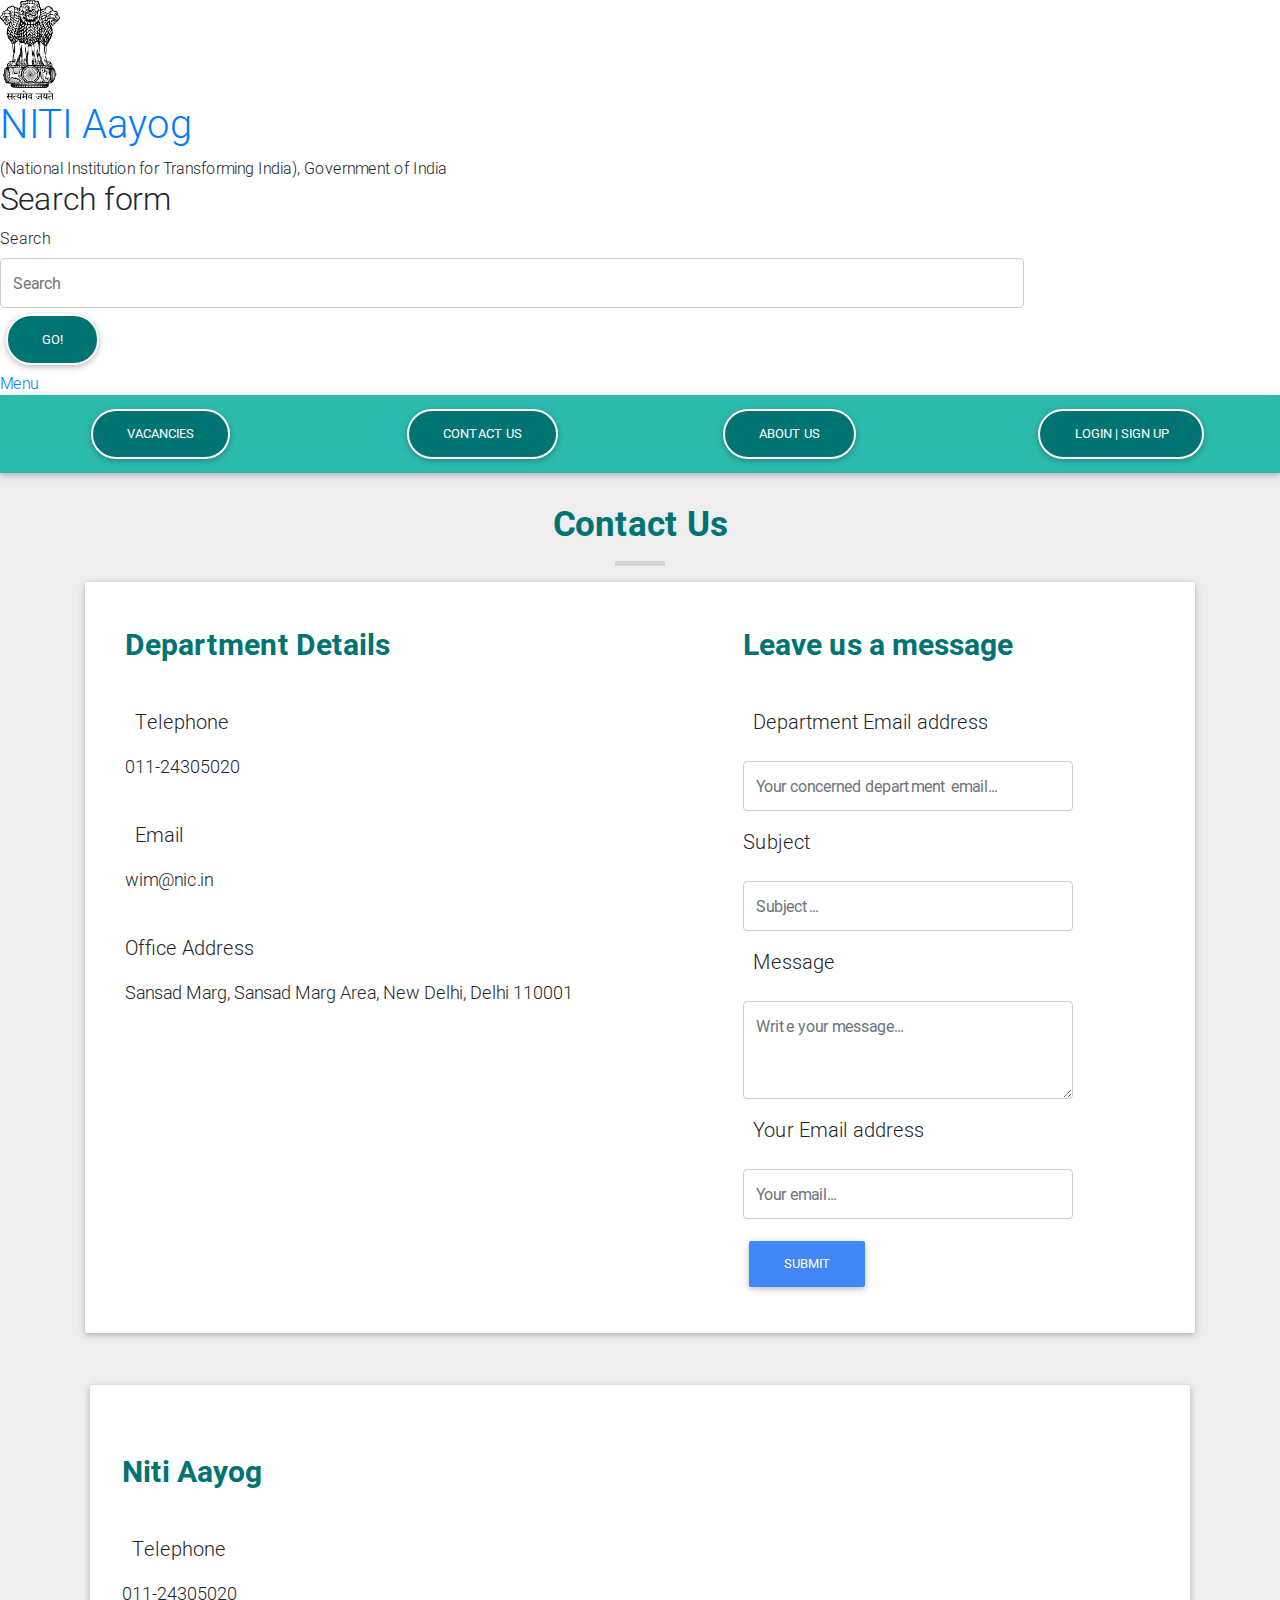
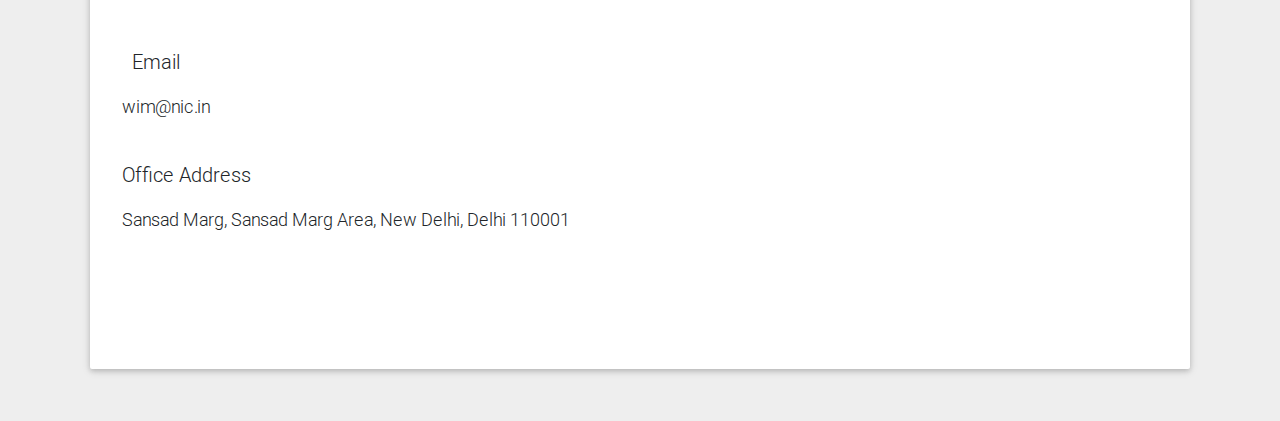
<file: contactus.html>
<!DOCTYPE html>
<html lang="en">
<head>
    <meta charset="UTF-8">
    <title>Title</title>
    <meta name="viewport" content="width=device-width, initial-scale=1">
    <link rel="stylesheet" type="text/css" href="css/style.css">
    <link rel="stylesheet" href="https://stackpath.bootstrapcdn.com/bootstrap/4.1.0/css/bootstrap.min.css" integrity="sha384-9gVQ4dYFwwWSjIDZnLEWnxCjeSWFphJiwGPXr1jddIhOegiu1FwO5qRGvFXOdJZ4" crossorigin="anonymous">
    <link rel="stylesheet" href="https://use.fontawesome.com/releases/v5.1.0/css/all.css" integrity="sha384-lKuwvrZot6UHsBSfcMvOkWwlCMgc0TaWr+30HWe3a4ltaBwTZhyTEggF5tJv8tbt" crossorigin="anonymous">    <script src="https://code.jquery.com/jquery-3.3.1.slim.min.js" integrity="sha384-q8i/X+965DzO0rT7abK41JStQIAqVgRVzpbzo5smXKp4YfRvH+8abtTE1Pi6jizo" crossorigin="anonymous"></script>
    <script src="https://code.jquery.com/jquery-3.3.1.slim.min.js" integrity="sha384-q8i/X+965DzO0rT7abK41JStQIAqVgRVzpbzo5smXKp4YfRvH+8abtTE1Pi6jizo" crossorigin="anonymous"></script>
    <script src="https://cdnjs.cloudflare.com/ajax/libs/popper.js/1.14.3/umd/popper.min.js" integrity="sha384-ZMP7rVo3mIykV+2+9J3UJ46jBk0WLaUAdn689aCwoqbBJiSnjAK/l8WvCWPIPm49" crossorigin="anonymous"></script>
    <script src="https://stackpath.bootstrapcdn.com/bootstrap/4.1.1/js/bootstrap.min.js" integrity="sha384-smHYKdLADwkXOn1EmN1qk/HfnUcbVRZyYmZ4qpPea6sjB/pTJ0euyQp0Mk8ck+5T" crossorigin="anonymous"></script>


    <!-- for contactus-->
    <script src="http://www.niti.gov.in/writereaddata/files/js/js_jpJjaUC0z8JMIyav5oQrYykDRUb64rpaUDpB4Y9aklU.js"></script>
    <script src="http://www.niti.gov.in/writereaddata/files/js/js_kjGM7jX1eYCQbEk4ubtTH8-fhvlhzxwjHW8Nm7xWO4g.js"></script>
    <script src="http://www.niti.gov.in/writereaddata/files/js/js_NpX2cwCeepkWZZ194B6-ViyVBHleaYLOx5R9EWBOMRU.js"></script>
    <script src="http://www.niti.gov.in/writereaddata/files/js/js_dSWe28R9aut0zk2Q7D9gMSKfigN2S6f7tV-BBDjqfqI.js"></script>
    <script src="http://www.niti.gov.in/sites/all/modules/lightbox2/js/lightbox.js?1530437818"></script>
    <link rel="shortcut icon" href="http://www.niti.gov.in/writereaddata/files/emblem.png" type="image/png" />
    <meta name="generator" content="Drupal 7 (http://drupal.org)" />
    <link rel="canonical" href="http://www.niti.gov.in/" />
    <link rel="shortlink" href="http://www.niti.gov.in/" />
    <link type="text/css" rel="stylesheet" href="http://www.niti.gov.in/writereaddata/files/css/css_7WwIWPcF3BJH2MEvXMilj8qkzJhDtivNbgRsXt-CP00.css" media="all" />
    <link type="text/css" rel="stylesheet" href="http://www.niti.gov.in/writereaddata/files/css/css_Q7R7Blo9EYqLDI5rIlO_T3uTFBjIXjLpcqMHjTvVdmg.css" media="all" />
    <link type="text/css" rel="stylesheet" href="http://www.niti.gov.in/writereaddata/files/css/css_LuD7btqj1rni-HdrR0wZyMIfYbNznzS1nXclUw0UZ9Y.css" media="all" />
    <link type="text/css" rel="stylesheet" href="http://www.niti.gov.in/writereaddata/files/css/css_3mxk3jWqjvqOjJopFtLdXjQjDxbTR7etUqF1J7_Hlag.css" media="all" />
    <style media="screen">body{font-size:100%  !important;}body.textsize-90{font-size:90% !important;}body.textsize-100{font-size:100% !important;}body.textsize-110{font-size:110% !important;}
    </style>
    <link type="text/css" rel="stylesheet" href="http://www.niti.gov.in/writereaddata/files/css/css_LnYnQzcXuZdIU-yYnA8WXchv96RvdPucZhVtla4vemw.css" media="all" />
    <link type="text/css" rel="stylesheet" href="http://www.niti.gov.in/writereaddata/files/css/css_tJ5zVyCXjg4k4UAA5_IsV2lEQHkvtgb7GluPUnXw6oo.css" media="all" />
    <link type="text/css" rel="stylesheet" href="http://www.niti.gov.in/styleswitcher/css/niti?pao4of" media="all" id="styleswitcher-css" />
    <link rel="stylesheet" href="https://maxcdn.bootstrapcdn.com/font-awesome/4.7.0/css/font-awesome.min.css">
    <link href="css/bootstrap.min.css" rel="stylesheet">
    <link href="css/mdb.min.css" rel="stylesheet">
    <link href="css/style.css" rel="stylesheet">
</head>
<body>
<div class="header-box">
        <div class="mid-box">

            <div class="emblem"><img alt="emblem" title="emblem" src="img/emblem.png" style="width: 60px ;height:100px; "><a href="http://niti.gov.in" title="National Emblem" rel="home" class="header__logo" id="logo"></a></div>

            <!--end of emblem-->
            <div class="header__name-and-slogan logo" id="name-and-slogan">
                <h1 class="header__site-name" id="site-name">
                    <a href="http://niti.gov.in"
                       title="Home" class="header__site-link"
                       rel="home">
                        NITI Aayog

                    </a>
                </h1>
                <span>(National Institution for Transforming India), Government of India  </span>


            </div>
            <!--end of logo-->
            <div class="header-box-right">
                <div class="header__region region region-header">
                    <div id="block-block-16" class="block block-block first odd">



                        <script type="text/javascript">
                            (function ($) {
                                $(document).ready(function() {
                                    // Open PDF In New Window
                                    $('a[href$=".pdf"]').attr('target', '_blank');
                                    $('table').attr("title","<a href="http://www.niti.gov.in/content/overview-sustainable-development-goals">Sustainable Development Goals</a>");
                                        });

                            }(jQuery));
                        </script>

                        <script type="text/javascript">
                            (function ($) {
                                $(document).ready(function() {
                                    // apply Image alt attribute
                                    $('img[title="application/pdf"]').attr('alt', 'png-image');
                                    $('a[id="text_resize_increase"]').prepend('<img title="Increse" src="http://www.niti.gov.in/sites/all/modules/text_resize/aBig.gif" />')
                                    $('a[id="text_resize_reset"]').prepend('<img title="Reset" src="http://www.niti.gov.in/sites/all/modules/text_resize/a_reset.gif" />')
                                    $('a[id="text_resize_decrease"]').prepend('<img title="Decrease" src="http://www.niti.gov.in/sites/all/modules/text_resize/aSmall.gif" />')
                                    $('img[title="Increse"]').attr("alt","Increse");
                                    $('img[title="Reset"]').attr("alt","Reset");
                                    $('img[title="Decrease"]').attr("alt","Decrease");
                                    // $('img[src$=".gif"]').attr('alt', 'gif icon');
                                    $('img[class="file-icon"]').attr('alt', 'docx/xlsx/pdf icon');
                                    $('img[src$="/sites/default/files/imagepdf.png"]').attr('alt', 'pdf icon');
                                    $('img[src$="/writereaddata/files/application-pdf.png"]').attr('alt', 'pdf icon');
                                    $('img[src$="/writereaddata/files/header_images/extlink.png"]').attr('alt', 'External icon');
                                    $('img[src$="/writereaddata/files/header_images/new-img.gif"]').attr('alt', 'New icon Image');
                                });

                            }(jQuery));
                        </script>


                    </div>
                    <div id="block-block-20" class="block block-block even">


                        <script type="text/javascript">
                            (function ($) {
                                $(document).ready(function() {
                                    // apply Image alt attribute
                                    $('table').prepend("<caption><a href="http://www.niti.gov.in/content/overview-sustainable-development-goals">Sustainable Development Goals</a></caption>");
                                        $('iframe').attr("title","iframe");
                                });

                            }(jQuery));
                        </script>
                    </div>
                    <div id="block-search-form" class="search block block-search last odd" role="search">


                        <form onsubmit="searchSubmit()" action="/" method="post" id="search-block-form" accept-charset="UTF-8"><div><div class="container-inline">
                            <h2 class="element-invisible">Search form</h2>
                            <div class="form-item form-type-textfield form-item-search-block-form">
                                <label class="element-invisible" for="edit-search-block-form--2">Search </label>
                                <input title="Enter the terms you wish to search for." placeholder="Search" type="text" id="edit-search-block-form--2" name="search_block_form" value="" size="20" maxlength="128" class="form-text" />
                            </div>
                            <div class="form-actions form-wrapper" id="edit-actions"><input class="btn btn-default searchgo form-submit" type="submit" id="edit-submit" name="op" value="GO!" /></div><input type="hidden" name="form_build_id" value="form-KEzJidqBlEVQ7ThKzc7wx9_TuK3QgQsQlXK5jsI6SR4" />
                            <input type="hidden" name="form_id" value="search_block_form" />
                        </div>
                        </div></form>
                    </div>
                </div>
                <!--end of search-->
                <a class="toggle-nav-bar" href="javascript:void(0);">
                    <span class="menu-icon"></span>
                    <span class="menu-text">Menu</span></a>
            </div>
            <!--endo of header-box-right-->
        </div>
        <!--end of header-box-mid-->
    </div>

    <nav class="navbar navbar-expand-lg navbar-dark default-color lighten-4">
        <button class="navbar-toggler" type="button" data-toggle="collapse" data-target="#basicExampleNav" aria-controls="basicExampleNav"
                aria-expanded="false" aria-label="Toggle navigation">
            <span class="navbar-toggler-icon"></span>
        </button>
        <div class="container">
            <div class="row">
                <!-- Collapsible content -->
                <div class="collapse navbar-collapse" id="basicExampleNav">

                    <!-- Links -->
                    <ul class="navbar-nav mr-auto">
                        <div class="col-md-5">
                            <li class="nav-item active">
                                <a href="index.html"><button type="button" class="btn btn-default">Vacancies</button></a>
                            </li>
                        </div>
                        <div class="col-md-5">
                            <li class="nav-item">
                                <a href="contactus.html"><button type="button" class="btn btn-default">Contact Us</button></a>
                            </li>
                        </div>
                        <div class="col-md-5">
                            <li class="nav-item">
                                <a href="About%20Us.html"><button type="button" class="btn btn-default">About Us</button></a>
                            </li>
                        </div>
                        <div class="col-md-5">
                            <li class="nav-item">
                                <button type="button" class="btn btn-default" data-toggle="modal" data-target="#modalLRForm">Login | Sign up</button>
                            </li>
                        </div>


                    </ul>

                </div>
            </div>
        </div>

</nav>
<div class="modal fade" id="modalLRForm" tabindex="-1" role="dialog" aria-labelledby="myModalLabel" aria-hidden="true">
    <div class="modal-dialog cascading-modal" role="document">
        <!--Content-->
        <div class="modal-content">

            <!--Modal cascading tabs-->
            <div class="modal-c-tabs">

                <!-- Nav tabs -->
                <ul class="nav nav-tabs tabs-2 light-blue darken-3" role="tablist">
                    <li class="nav-item">
                        <a class="nav-link active" data-toggle="tab" href="#panel7" role="tab"><i class="fa fa-user mr-1"></i> Login</a>
                    </li>
                    <li class="nav-item">
                        <a class="nav-link" data-toggle="tab" href="#panel8" role="tab"><i class="fa fa-user-plus mr-1"></i> Register</a>
                    </li>
                </ul>

                <!-- Tab panels -->
                <div class="tab-content">
                    <!--Panel 7-->
                    <div class="tab-pane fade in show active" id="panel7" role="tabpanel">

                        <!--Body-->
                        <div class="modal-body mb-1">
                            <div class="md-form form-sm mb-5">
                                <i class="fa fa-envelope prefix"></i>
                                <input type="email" id="modalLRInput10" class="form-control form-control-sm validate">
                                <label data-error="wrong" data-success="right" for="modalLRInput10">Your email</label>
                            </div>

                            <div class="md-form form-sm mb-4">
                                <i class="fa fa-lock prefix"></i>
                                <input type="password" id="modalLRInput11" class="form-control form-control-sm validate">
                                <label data-error="wrong" data-success="right" for="modalLRInput11">Your password</label>
                            </div>
                            <div class="text-center mt-2">
                                <button class="btn btn-info">Log in <i class="fa fa-sign-in ml-1"></i></button>
                            </div>
                        </div>
                        <!--Footer-->
                        <div class="modal-footer">
                            <div class="options text-center text-md-right mt-1">
                                <p>Not a member? <a href="#" class="blue-text">Sign Up</a></p>
                                <p>Forgot <a href="#" class="blue-text">Password?</a></p>
                            </div>
                            <button type="button" class="btn btn-outline-info waves-effect ml-auto" data-dismiss="modal">Close</button>
                        </div>

                    </div>
                    <!--/.Panel 7-->

                    <!--Panel 8-->
                    <div class="tab-pane fade" id="panel8" role="tabpanel">

                        <!--Body-->
                        <div class="modal-body">
                            <div class="md-form form-sm mb-5">
                                <i class="fa fa-envelope prefix"></i>
                                <input type="email" id="modalLRInput12" class="form-control form-control-sm validate">
                                <label data-error="wrong" data-success="right" for="modalLRInput12">Your email</label>
                            </div>

                            <div class="md-form form-sm mb-5">
                                <i class="fa fa-lock prefix"></i>
                                <input type="password" id="modalLRInput13" class="form-control form-control-sm validate">
                                <label data-error="wrong" data-success="right" for="modalLRInput13">Your password</label>
                            </div>

                            <div class="md-form form-sm mb-4">
                                <i class="fa fa-lock prefix"></i>
                                <input type="password" id="modalLRInput14" class="form-control form-control-sm validate">
                                <label data-error="wrong" data-success="right" for="modalLRInput14">Repeat password</label>
                            </div>

                            <div class="text-center form-sm mt-2">
                                <button class="btn btn-info">Sign up <i class="fa fa-sign-in ml-1"></i></button>
                            </div>

                        </div>
                        <!--Footer-->
                        <div class="modal-footer">
                            <div class="options text-right">
                                <p class="pt-1">Already have an account? <a href="#" class="blue-text">Log In</a></p>
                            </div>
                            <button type="button" class="btn btn-outline-info waves-effect ml-auto" data-dismiss="modal">Close</button>
                        </div>
                    </div>
                    <!--/.Panel 8-->
                </div>

            </div>
        </div>
        <!--/.Content-->
    </div>
</div>
<div class="colorme" style="background-color: #eeeeee">
<div class="heading">

    <center> <h1 style="color: #007473 !important; font-size:35px; font-weight: bolder;padding-top: 30px"><strong>Contact Us</strong></h1> </center>
    <hr style="width: 50px; border-width: thick">
</div>
<div class="container">
    <div class="jumbotron" style=" padding: 40px 40px 40px 40px">
        <div class="row">

            <div class="col-sm-7">
                <p style="font-size: 30px; color: #007473!important; font-weight: bolder"><strong>Department Details</strong></p><br>
                <p style="font-size: 20px"> <i class="fas fa-phone large"></i> Telephone</p>
                <p style="font-size: 18px">011-24305020</p><br>

                <p style="font-size: 20px"><i class="fas fa-envelope"></i> Email</p>
                <p style="font-size: 18px">wim@nic.in</p><br>

                <p style="font-size: 20px"> <i class="fas fa-map-marked-alt"></i> Office Address</p>

                <p style="font-size: 18px">Sansad Marg, Sansad Marg Area, New Delhi, Delhi 110001</p>
            </div>

            <div class="col-sm-5">
                <p style="font-size: 30px; color: #007473!important; font-weight: bolder;"> <strong>Leave us a message</strong></p><br>

                <form>
                    <div class="form-group">
                        <label for="exampleFormControlInput1" ><p style="font-size: 20px"><i class="fas fa-envelope"></i> Department Email address</p></label>
                        <input type="email" class="form-control" id="exampleFormControlInput1" placeholder="Your concerned department email...">
                    </div>

                    <div class="form-group">
                        <label for="formGroupExampleInput"><p style="font-size: 20px">Subject</p></label>
                        <input type="text" class="form-control" id="formGroupExampleInput" placeholder="Subject...">
                    </div>

                    <div class="form-group">
                        <label for="exampleFormControlTextarea1"><p style="font-size: 20px"> <i class="fas fa-comments"></i>  Message</p></label>
                        <textarea class="form-control textareaModify" id="exampleFormControlTextarea1" rows="3" placeholder="Write your message..."></textarea>
                    </div>

                    <div class="form-group">
                        <label for="exampleFormControlInput1" ><p style="font-size: 20px"><i class="fas fa-envelope"></i> Your Email address</p></label>
                        <input type="email" class="form-control" id="exampleFormControlInput2" placeholder="Your email...">
                    </div>

                    <button type="submit" class="btn btn-primary">Submit</button>
                </form>
            </div>
        </div>
    </div>
</div>
<div class="container" style=" padding: 20px 20px 20px 20px">
    <div class="jumbotron">
    <div class="row">
        <div class="col-md-6">
            <p style="font-size: 30px; color: #007473!important; font-weight: bolder"><strong>Niti Aayog</strong></p><br>
            <p style="font-size: 20px"> <i class="fas fa-phone large"></i> Telephone</p>
            <p style="font-size: 18px">011-24305020</p><br>

            <p style="font-size: 20px"><i class="fas fa-envelope"></i> Email</p>
            <p style="font-size: 18px">wim@nic.in</p><br>

            <p style="font-size: 20px"> <i class="fas fa-map-marked-alt"></i> Office Address</p>

            <p style="font-size: 18px">Sansad Marg, Sansad Marg Area, New Delhi, Delhi 110001</p>

        </div>

        <div class="col-md-6">
            <iframe width="100%" height="450" frameborder="0" style="border:0" src="https://www.google.com/maps/embed/v1/place?q=niti%20aayog&key=AIzaSyCUcN-PxrDBgt_npROZ4ub815FTJUrUK-0" allowfullscreen></iframe>
        </div>

    </div>
    </div>
</div>
</div>
</body>
</html>
</file>
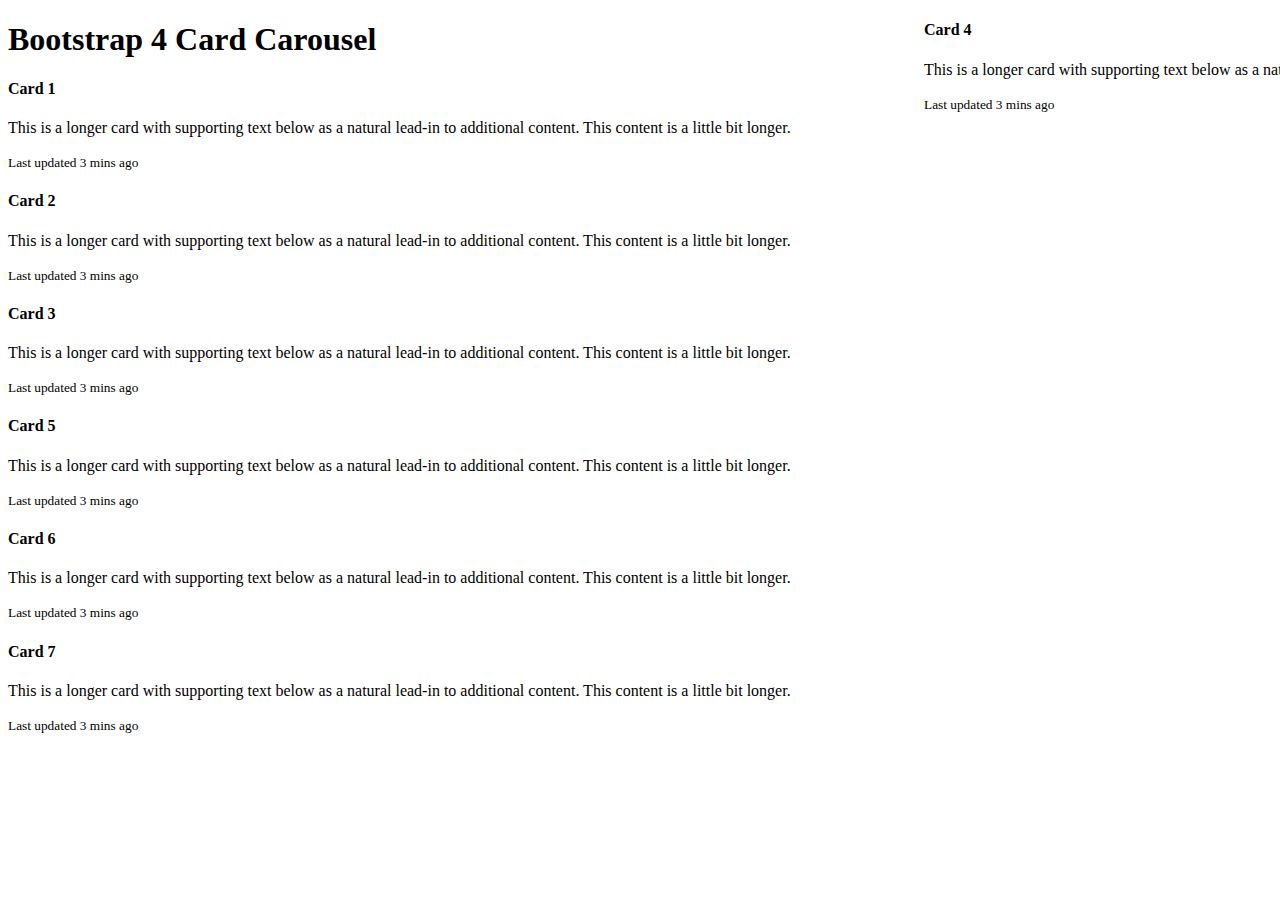
<file: main.html>
<!DOCTYPE html>
<html lang="en">
<head>
    <meta charset="UTF-8">
    <title>Title</title>
    <link rel="stylesheet" href="https://stackpath.bootstrapcdn.com/bootstrap/4.1.1/css/bootstrap.min.css" integrity="sha384-WskhaSGFgHYWDcbwN70/dfYBj47jz9qbsMId/iRN3ewGhXQFZCSftd1LZCfmhktB" crossorigin="anonymous">
    <script src="https://code.jquery.com/jquery-3.3.1.slim.min.js" integrity="sha384-q8i/X+965DzO0rT7abK41JStQIAqVgRVzpbzo5smXKp4YfRvH+8abtTE1Pi6jizo" crossorigin="anonymous"></script>
    <script src="https://cdnjs.cloudflare.com/ajax/libs/popper.js/1.14.3/umd/popper.min.js" integrity="sha384-ZMP7rVo3mIykV+2+9J3UJ46jBk0WLaUAdn689aCwoqbBJiSnjAK/l8WvCWPIPm49" crossorigin="anonymous"></script>
    <script src="https://stackpath.bootstrapcdn.com/bootstrap/4.1.1/js/bootstrap.min.js" integrity="sha384-smHYKdLADwkXOn1EmN1qk/HfnUcbVRZyYmZ4qpPea6sjB/pTJ0euyQp0Mk8ck+5T" crossorigin="anonymous"></script>
<script>
    (function ($) {
        "use strict";
        // Auto-scroll
        $('#myCarousel').carousel({
            interval: 5000
        });

        // Control buttons
        $('.next').click(function () {
            $('.carousel').carousel('next');
            return false;
        });
        $('.prev').click(function () {
            $('.carousel').carousel('prev');
            return false;
        });

        // On carousel scroll
        $("#myCarousel").on("slide.bs.carousel", function (e) {
            var $e = $(e.relatedTarget);
            var idx = $e.index();
            var itemsPerSlide = 3;
            var totalItems = $(".carousel-item").length;
            if (idx >= totalItems - (itemsPerSlide - 1)) {
                var it = itemsPerSlide -
                    (totalItems - idx);
                for (var i = 0; i < it; i++) {
                    // append slides to end
                    if (e.direction == "left") {
                        $(
                            ".carousel-item").eq(i).appendTo(".carousel-inner");
                    } else {
                        $(".carousel-item").eq(0).appendTo(".carousel-inner");
                    }
                }
            }
        });
    })
    (jQuery);
</script>
    <style>
        /* Tablet and up */

        @media screen and (min-width: 768px) {
            .carousel-inner .active,
            .carousel-inner .active+.carousel-item {
                display: block;
            }
            .carousel-inner .carousel-item.active:not(.carousel-item-right):not(.carousel-item-left),
            .carousel-inner .carousel-item.active:not(.carousel-item-right):not(.carousel-item-left)+.carousel-item {
                -webkit-transition: none;
                transition: none;
            }
            .carousel-inner .carousel-item-next,
            .carousel-inner .carousel-item-prev {
                position: relative;
                -webkit-transform: translate3d(0, 0, 0);
                transform: translate3d(0, 0, 0);
            }
            .carousel-inner .active.carousel-item+.carousel-item+.carousel-item+.carousel-item {
                position: absolute;
                top: 0;
                right: -50%;
                z-index: -1;
                display: block;
                visibility: visible;
            }
            /* left or forward direction */
            .active.carousel-item-left+.carousel-item-next.carousel-item-left,
            .carousel-item-next.carousel-item-left+.carousel-item {
                position: relative;
                -webkit-transform: translate3d(-100%, 0, 0);
                transform: translate3d(-100%, 0, 0);
                visibility: visible;
            }
            /* farthest right hidden item must be abso position for animations */
            .carousel-inner .carousel-item-prev.carousel-item-right {
                position: absolute;
                top: 0;
                left: 0;
                z-index: -1;
                display: block;
                visibility: visible;
            }
            /* right or prev direction */
            .active.carousel-item-right+.carousel-item-prev.carousel-item-right,
            .carousel-item-prev.carousel-item-right+.carousel-item {
                position: relative;
                -webkit-transform: translate3d(100%, 0, 0);
                transform: translate3d(100%, 0, 0);
                visibility: visible;
                display: block;
                visibility: visible;
            }
        }

        /* Desktop and up */

        @media screen and (min-width: 992px) {
            .carousel-inner .active,
            .carousel-inner .active+.carousel-item,
            .carousel-inner .active+.carousel-item+.carousel-item {
                display: block;
            }
            .carousel-inner .carousel-item.active:not(.carousel-item-right):not(.carousel-item-left),
            .carousel-inner .carousel-item.active:not(.carousel-item-right):not(.carousel-item-left)+.carousel-item,
            .carousel-inner .carousel-item.active:not(.carousel-item-right):not(.carousel-item-left)+.carousel-item+.carousel-item {
                -webkit-transition: none;
                transition: none;
            }
            .carousel-inner .carousel-item-next,
            .carousel-inner .carousel-item-prev {
                position: relative;
                -webkit-transform: translate3d(0, 0, 0);
                transform: translate3d(0, 0, 0);
            }
            .carousel-inner .active.carousel-item+.carousel-item+.carousel-item+.carousel-item {
                position: absolute;
                top: 0;
                right: -33.3333%;
                z-index: -1;
                display: block;
                visibility: visible;
            }
            /* left or forward direction */
            .active.carousel-item-left+.carousel-item-next.carousel-item-left,
            .carousel-item-next.carousel-item-left+.carousel-item,
            .carousel-item-next.carousel-item-left+.carousel-item+.carousel-item,
            .carousel-item-next.carousel-item-left+.carousel-item+.carousel-item+.carousel-item {
                position: relative;
                -webkit-transform: translate3d(-100%, 0, 0);
                transform: translate3d(-100%, 0, 0);
                visibility: visible;
            }
            /* farthest right hidden item must be abso position for animations */
            .carousel-inner .carousel-item-prev.carousel-item-right {
                position: absolute;
                top: 0;
                left: 0;
                z-index: -1;
                display: block;
                visibility: visible;
            }
            /* right or prev direction */
            .active.carousel-item-right+.carousel-item-prev.carousel-item-right,
            .carousel-item-prev.carousel-item-right+.carousel-item,
            .carousel-item-prev.carousel-item-right+.carousel-item+.carousel-item,
            .carousel-item-prev.carousel-item-right+.carousel-item+.carousel-item+.carousel-item {
                position: relative;
                -webkit-transform: translate3d(100%, 0, 0);
                transform: translate3d(100%, 0, 0);
                visibility: visible;
                display: block;
                visibility: visible;
            }
        }
    </style>
</head>
<body>
<div class="container-fluid">
    <h1 class="text-center my-3">Bootstrap 4 Card Carousel</h1>
    <div id="myCarousel" class="carousel slide" data-ride="carousel">
        <div class="carousel-inner row w-100 mx-auto">
            <div class="carousel-item col-md-4 active">
                <div class="card">
                    <div class="card-body">
                        <h4 class="card-title">Card 1</h4>
                        <p class="card-text">This is a longer card with supporting text below as a natural lead-in to additional content. This content is
                            a little bit longer.</p>
                        <p class="card-text">
                            <small class="text-muted">Last updated 3 mins ago</small>
                        </p>
                    </div>
                </div>
            </div>
            <div class="carousel-item col-md-4">
                <div class="card">
                    <div class="card-body">
                        <h4 class="card-title">Card 2</h4>
                        <p class="card-text">This is a longer card with supporting text below as a natural lead-in to additional content. This content is
                            a little bit longer.</p>
                        <p class="card-text">
                            <small class="text-muted">Last updated 3 mins ago</small>
                        </p>
                    </div>
                </div>
            </div>
            <div class="carousel-item col-md-4">
                <div class="card">
                    <div class="card-body">
                        <h4 class="card-title">Card 3</h4>
                        <p class="card-text">This is a longer card with supporting text below as a natural lead-in to additional content. This content is
                            a little bit longer.</p>
                        <p class="card-text">
                            <small class="text-muted">Last updated 3 mins ago</small>
                        </p>
                    </div>
                </div>
            </div>
            <div class="carousel-item col-md-4">
                <div class="card">
                    <div class="card-body">
                        <h4 class="card-title">Card 4</h4>
                        <p class="card-text">This is a longer card with supporting text below as a natural lead-in to additional content. This content is
                            a little bit longer.</p>
                        <p class="card-text">
                            <small class="text-muted">Last updated 3 mins ago</small>
                        </p>
                    </div>
                </div>
            </div>
            <div class="carousel-item col-md-4">
                <div class="card">
                    <div class="card-body">
                        <h4 class="card-title">Card 5</h4>
                        <p class="card-text">This is a longer card with supporting text below as a natural lead-in to additional content. This content is
                            a little bit longer.</p>
                        <p class="card-text">
                            <small class="text-muted">Last updated 3 mins ago</small>
                        </p>
                    </div>
                </div>
            </div>
            <div class="carousel-item col-md-4">
                <div class="card">
                    <div class="card-body">
                        <h4 class="card-title">Card 6</h4>
                        <p class="card-text">This is a longer card with supporting text below as a natural lead-in to additional content. This content is
                            a little bit longer.</p>
                        <p class="card-text">
                            <small class="text-muted">Last updated 3 mins ago</small>
                        </p>
                    </div>
                </div>
            </div>
            <div class="carousel-item col-md-4">
                <div class="card">
                    <div class="card-body">
                        <h4 class="card-title">Card 7</h4>
                        <p class="card-text">This is a longer card with supporting text below as a natural lead-in to additional content. This content is
                            a little bit longer.</p>
                        <p class="card-text">
                            <small class="text-muted">Last updated 3 mins ago</small>
                        </p>
                    </div>
                </div>
            </div>
        </div>
        <div class="container">
            <div class="row">
                <div class="col-12 text-center mt-4">
                    <a class="btn btn-outline-secondary mx-1 prev" href="javascript:void(0)" title="Previous">
                        <i class="fa fa-lg fa-chevron-left"></i>
                    </a>
                    <a class="btn btn-outline-secondary mx-1 next" href="javascript:void(0)" title="Next">
                        <i class="fa fa-lg fa-chevron-right"></i>
                    </a>
                </div>
            </div>
        </div>
    </div>
</div>

</body>
</html>
</file>
<file: css/style.css>
.btn-default {
    border-radius: 25px;
    border: 2px solid white;
    background-color: #007473!important;;
}
input[type=email],input[type=text], select, .textareaModify {
    width: 80%;
    padding: 12px;
    border: 1px solid #ccc;
    border-radius: 4px;
    box-sizing: border-box;
    margin-top: 0px;
    resize: vertical;
}
th{
    font-family: 'Open Sans', sans-serif;

}
td{
    font-family: 'Open Sans', sans-serif;
}
/* Tablet and up */

/* Tablet and up */

@media screen and (min-width: 768px) {
    .carousel-inner .active,
    .carousel-inner .active+.carousel-item {
        display: block;
    }
    .carousel-inner .carousel-item.active:not(.carousel-item-right):not(.carousel-item-left),
    .carousel-inner .carousel-item.active:not(.carousel-item-right):not(.carousel-item-left)+.carousel-item {
        -webkit-transition: none;
        transition: none;
    }
    .carousel-inner .carousel-item-next,
    .carousel-inner .carousel-item-prev {
        position: relative;
        -webkit-transform: translate3d(0, 0, 0);
        transform: translate3d(0, 0, 0);
    }
    .carousel-inner .active.carousel-item+.carousel-item+.carousel-item+.carousel-item {
        position: absolute;
        top: 0;
        right: -50%;
        z-index: -1;
        display: block;
        visibility: visible;
    }
    /* left or forward direction */
    .active.carousel-item-left+.carousel-item-next.carousel-item-left,
    .carousel-item-next.carousel-item-left+.carousel-item {
        position: relative;
        -webkit-transform: translate3d(-100%, 0, 0);
        transform: translate3d(-100%, 0, 0);
        visibility: visible;
    }
    /* farthest right hidden item must be abso position for animations */
    .carousel-inner .carousel-item-prev.carousel-item-right {
        position: absolute;
        top: 0;
        left: 0;
        z-index: -1;
        display: block;
        visibility: visible;
    }
    /* right or prev direction */
    .active.carousel-item-right+.carousel-item-prev.carousel-item-right,
    .carousel-item-prev.carousel-item-right+.carousel-item {
        position: relative;
        -webkit-transform: translate3d(100%, 0, 0);
        transform: translate3d(100%, 0, 0);
        visibility: visible;
        display: block;
        visibility: visible;
    }
}

/* Desktop and up */

@media screen and (min-width: 992px) {
    .carousel-inner .active,
    .carousel-inner .active+.carousel-item,
    .carousel-inner .active+.carousel-item+.carousel-item {
        display: block;
    }
    .carousel-inner .carousel-item.active:not(.carousel-item-right):not(.carousel-item-left),
    .carousel-inner .carousel-item.active:not(.carousel-item-right):not(.carousel-item-left)+.carousel-item,
    .carousel-inner .carousel-item.active:not(.carousel-item-right):not(.carousel-item-left)+.carousel-item+.carousel-item {
        -webkit-transition: none;
        transition: none;
    }
    .carousel-inner .carousel-item-next,
    .carousel-inner .carousel-item-prev {
        position: relative;
        -webkit-transform: translate3d(0, 0, 0);
        transform: translate3d(0, 0, 0);
    }
    .carousel-inner .active.carousel-item+.carousel-item+.carousel-item+.carousel-item {
        position: absolute;
        top: 0;
        right: -33.3333%;
        z-index: -1;
        display: block;
        visibility: visible;
    }
    /* left or forward direction */
    .active.carousel-item-left+.carousel-item-next.carousel-item-left,
    .carousel-item-next.carousel-item-left+.carousel-item,
    .carousel-item-next.carousel-item-left+.carousel-item+.carousel-item,
    .carousel-item-next.carousel-item-left+.carousel-item+.carousel-item+.carousel-item {
        position: relative;
        -webkit-transform: translate3d(-100%, 0, 0);
        transform: translate3d(-100%, 0, 0);
        visibility: visible;
    }
    /* farthest right hidden item must be abso position for animations */
    .carousel-inner .carousel-item-prev.carousel-item-right {
        position: absolute;
        top: 0;
        left: 0;
        z-index: -1;
        display: block;
        visibility: visible;
    }
    /* right or prev direction */
    .active.carousel-item-right+.carousel-item-prev.carousel-item-right,
    .carousel-item-prev.carousel-item-right+.carousel-item,
    .carousel-item-prev.carousel-item-right+.carousel-item+.carousel-item,
    .carousel-item-prev.carousel-item-right+.carousel-item+.carousel-item+.carousel-item {
        position: relative;
        -webkit-transform: translate3d(100%, 0, 0);
        transform: translate3d(100%, 0, 0);
        visibility: visible;
        display: block;
        visibility: visible;
    }
}
</file>
